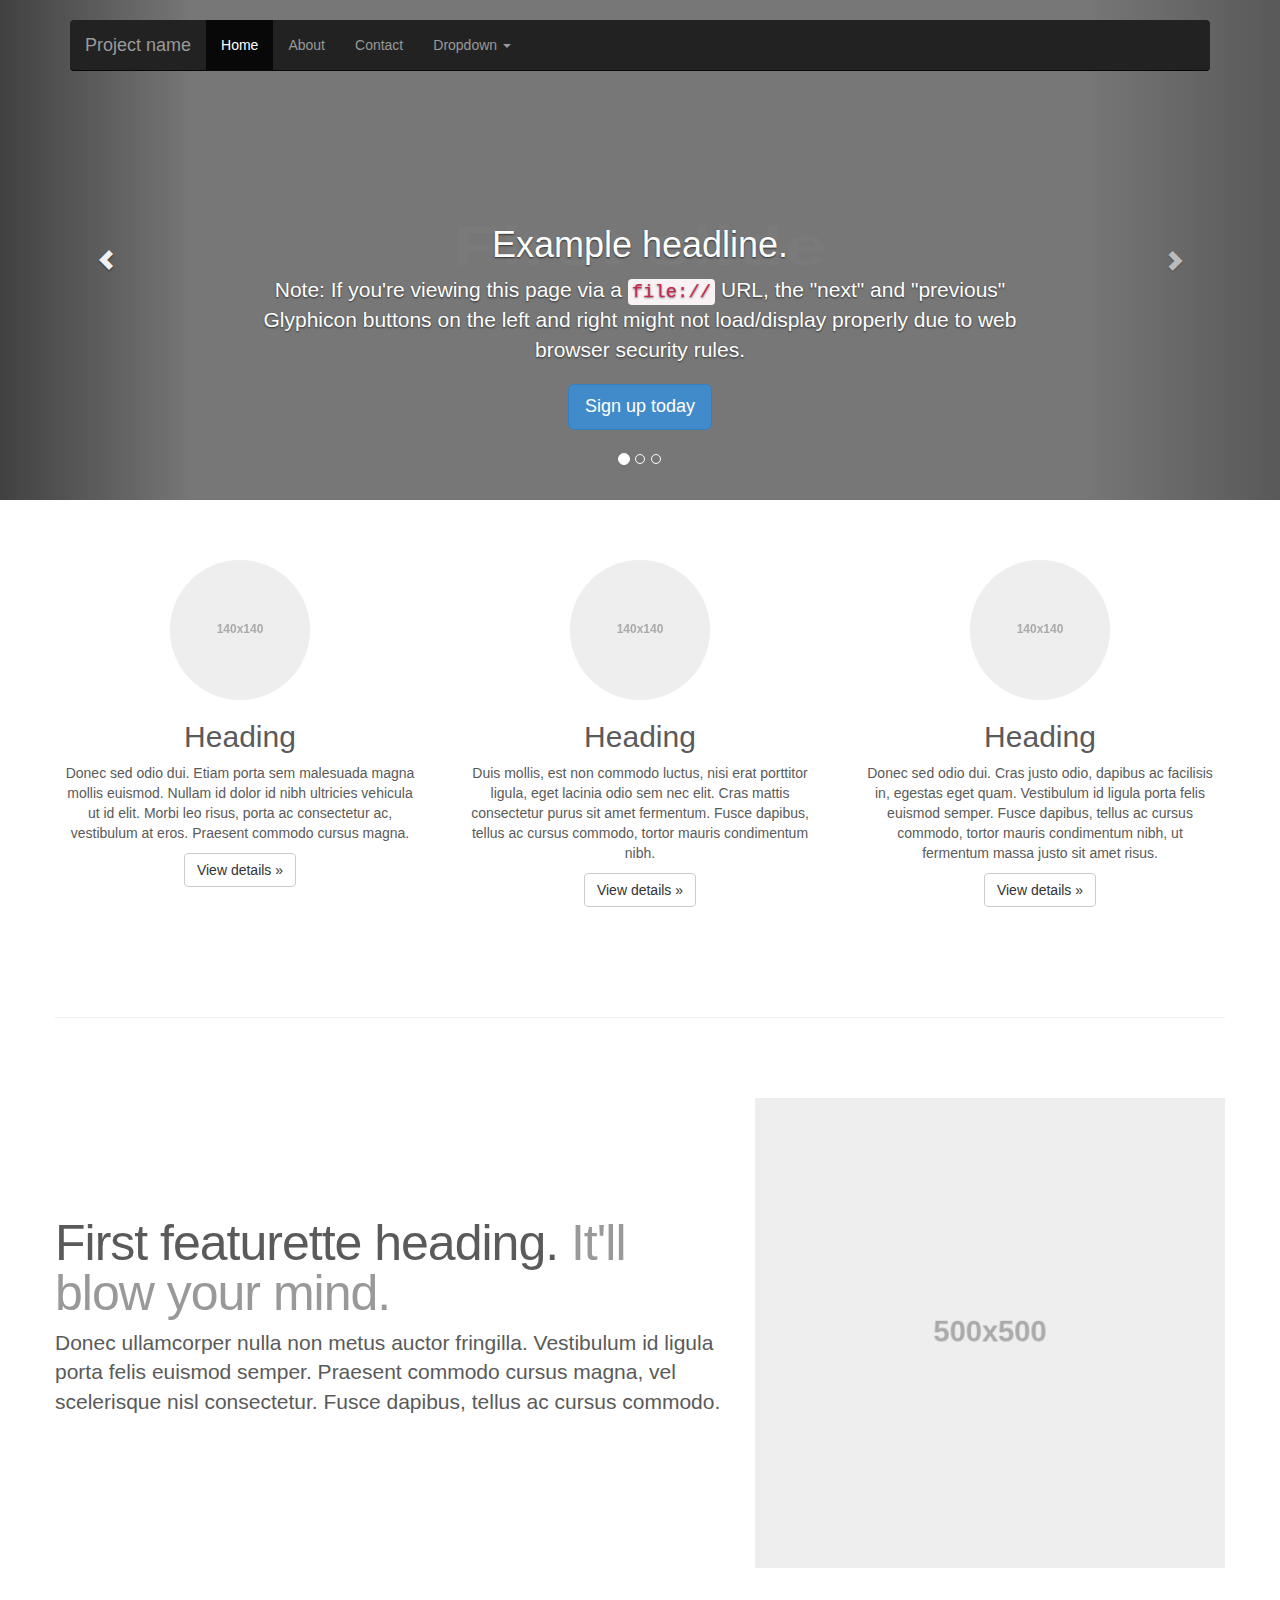
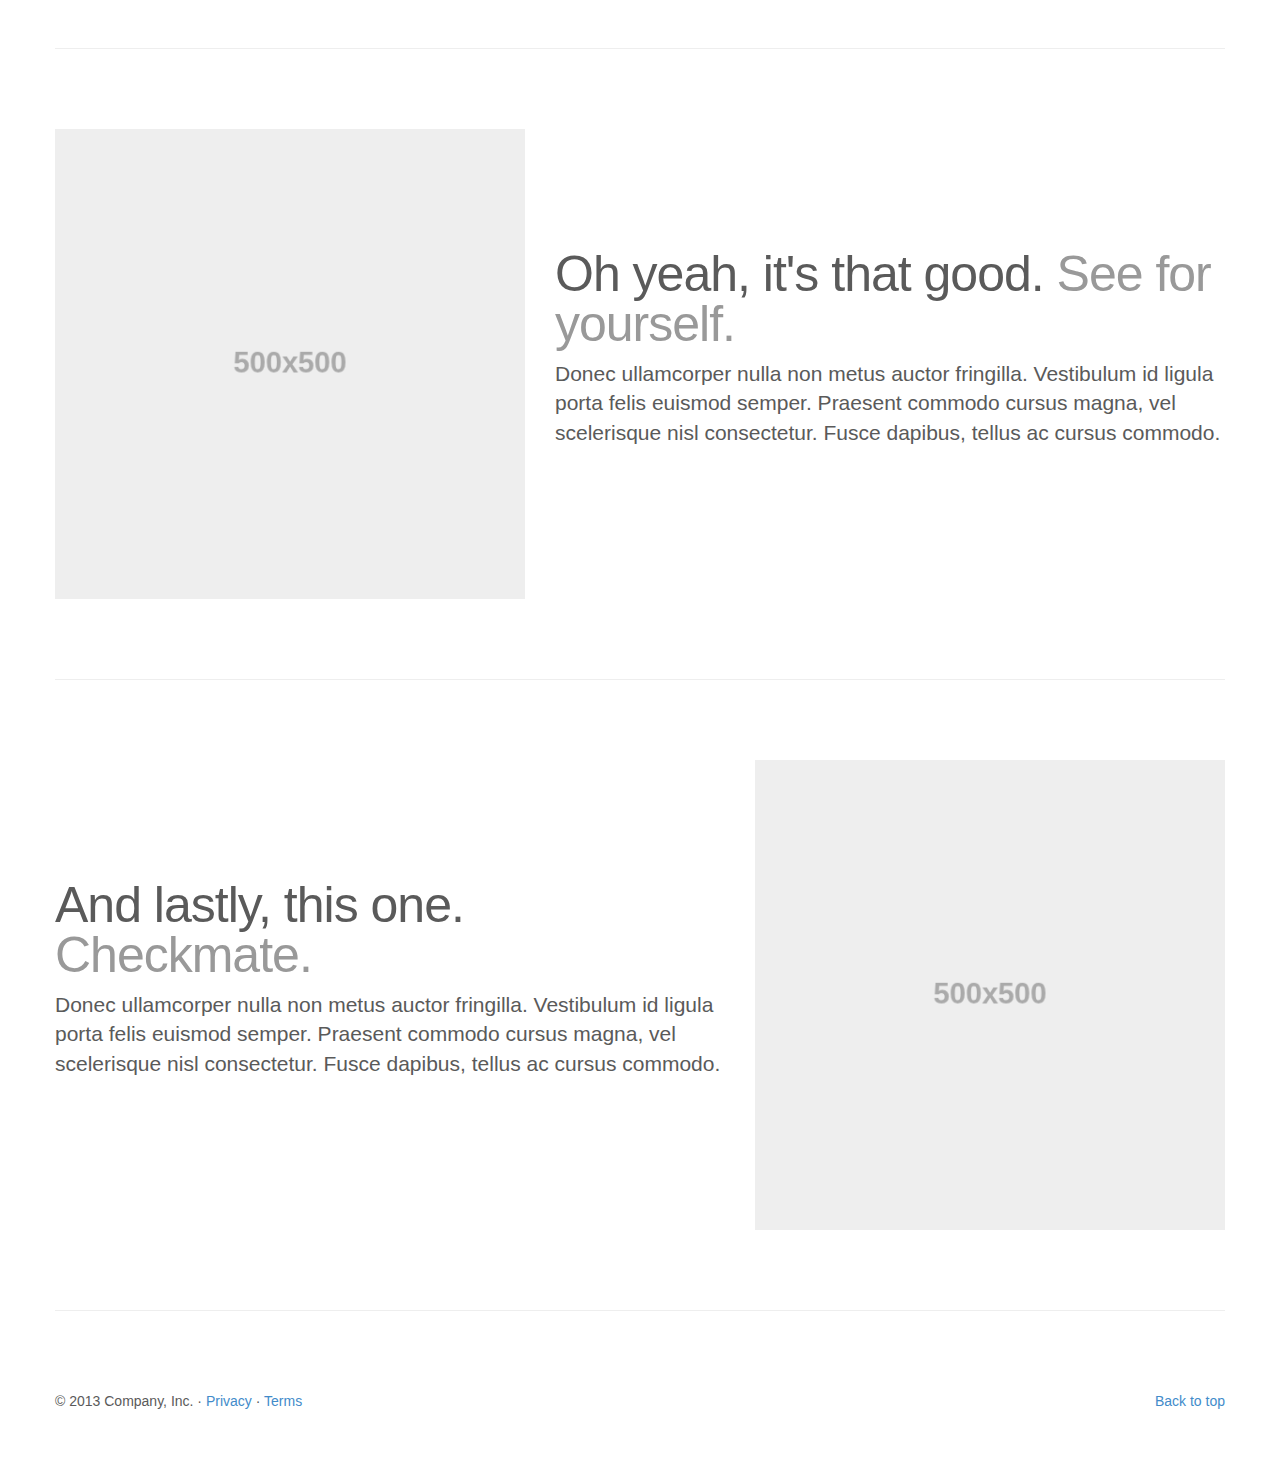
<file: font-awesome-animation/vendor/bootstrap/examples/carousel/index.html>
<!DOCTYPE html>
<html lang="en">
  <head>
    <meta charset="utf-8">
    <meta http-equiv="X-UA-Compatible" content="IE=edge">
    <meta name="viewport" content="width=device-width, initial-scale=1.0">
    <meta name="description" content="">
    <meta name="author" content="">
    <link rel="shortcut icon" href="../../docs-assets/ico/favicon.png">

    <title>Carousel Template for Bootstrap</title>

    <!-- Bootstrap core CSS -->
    <link href="../../dist/css/bootstrap.css" rel="stylesheet">

    <!-- Just for debugging purposes. Don't actually copy this line! -->
    <!--[if lt IE 9]><script src="../../docs-assets/js/ie8-responsive-file-warning.js"></script><![endif]-->

    <!-- HTML5 shim and Respond.js IE8 support of HTML5 elements and media queries -->
    <!--[if lt IE 9]>
      <script src="https://oss.maxcdn.com/libs/html5shiv/3.7.0/html5shiv.js"></script>
      <script src="https://oss.maxcdn.com/libs/respond.js/1.3.0/respond.min.js"></script>
    <![endif]-->

    <!-- Custom styles for this template -->
    <link href="carousel.css" rel="stylesheet">
  </head>
<!-- NAVBAR
================================================== -->
  <body>
    <div class="navbar-wrapper">
      <div class="container">

        <div class="navbar navbar-inverse navbar-static-top">
          <div class="container">
            <div class="navbar-header">
              <button type="button" class="navbar-toggle" data-toggle="collapse" data-target=".navbar-collapse">
                <span class="icon-bar"></span>
                <span class="icon-bar"></span>
                <span class="icon-bar"></span>
              </button>
              <a class="navbar-brand" href="#">Project name</a>
            </div>
            <div class="navbar-collapse collapse">
              <ul class="nav navbar-nav">
                <li class="active"><a href="#">Home</a></li>
                <li><a href="#about">About</a></li>
                <li><a href="#contact">Contact</a></li>
                <li class="dropdown">
                  <a href="#" class="dropdown-toggle" data-toggle="dropdown">Dropdown <b class="caret"></b></a>
                  <ul class="dropdown-menu">
                    <li><a href="#">Action</a></li>
                    <li><a href="#">Another action</a></li>
                    <li><a href="#">Something else here</a></li>
                    <li class="divider"></li>
                    <li class="dropdown-header">Nav header</li>
                    <li><a href="#">Separated link</a></li>
                    <li><a href="#">One more separated link</a></li>
                  </ul>
                </li>
              </ul>
            </div>
          </div>
        </div>

      </div>
    </div>


    <!-- Carousel
    ================================================== -->
    <div id="myCarousel" class="carousel slide" data-ride="carousel">
      <!-- Indicators -->
      <ol class="carousel-indicators">
        <li data-target="#myCarousel" data-slide-to="0" class="active"></li>
        <li data-target="#myCarousel" data-slide-to="1"></li>
        <li data-target="#myCarousel" data-slide-to="2"></li>
      </ol>
      <div class="carousel-inner">
        <div class="item active">
          <img data-src="holder.js/900x500/auto/#777:#7a7a7a/text:First slide" alt="First slide">
          <div class="container">
            <div class="carousel-caption">
              <h1>Example headline.</h1>
              <p>Note: If you're viewing this page via a <code>file://</code> URL, the "next" and "previous" Glyphicon buttons on the left and right might not load/display properly due to web browser security rules.</p>
              <p><a class="btn btn-lg btn-primary" href="#" role="button">Sign up today</a></p>
            </div>
          </div>
        </div>
        <div class="item">
          <img data-src="holder.js/900x500/auto/#666:#6a6a6a/text:Second slide" alt="Second slide">
          <div class="container">
            <div class="carousel-caption">
              <h1>Another example headline.</h1>
              <p>Cras justo odio, dapibus ac facilisis in, egestas eget quam. Donec id elit non mi porta gravida at eget metus. Nullam id dolor id nibh ultricies vehicula ut id elit.</p>
              <p><a class="btn btn-lg btn-primary" href="#" role="button">Learn more</a></p>
            </div>
          </div>
        </div>
        <div class="item">
          <img data-src="holder.js/900x500/auto/#555:#5a5a5a/text:Third slide" alt="Third slide">
          <div class="container">
            <div class="carousel-caption">
              <h1>One more for good measure.</h1>
              <p>Cras justo odio, dapibus ac facilisis in, egestas eget quam. Donec id elit non mi porta gravida at eget metus. Nullam id dolor id nibh ultricies vehicula ut id elit.</p>
              <p><a class="btn btn-lg btn-primary" href="#" role="button">Browse gallery</a></p>
            </div>
          </div>
        </div>
      </div>
      <a class="left carousel-control" href="#myCarousel" data-slide="prev"><span class="glyphicon glyphicon-chevron-left"></span></a>
      <a class="right carousel-control" href="#myCarousel" data-slide="next"><span class="glyphicon glyphicon-chevron-right"></span></a>
    </div><!-- /.carousel -->



    <!-- Marketing messaging and featurettes
    ================================================== -->
    <!-- Wrap the rest of the page in another container to center all the content. -->

    <div class="container marketing">

      <!-- Three columns of text below the carousel -->
      <div class="row">
        <div class="col-lg-4">
          <img class="img-circle" data-src="holder.js/140x140" alt="Generic placeholder image">
          <h2>Heading</h2>
          <p>Donec sed odio dui. Etiam porta sem malesuada magna mollis euismod. Nullam id dolor id nibh ultricies vehicula ut id elit. Morbi leo risus, porta ac consectetur ac, vestibulum at eros. Praesent commodo cursus magna.</p>
          <p><a class="btn btn-default" href="#" role="button">View details &raquo;</a></p>
        </div><!-- /.col-lg-4 -->
        <div class="col-lg-4">
          <img class="img-circle" data-src="holder.js/140x140" alt="Generic placeholder image">
          <h2>Heading</h2>
          <p>Duis mollis, est non commodo luctus, nisi erat porttitor ligula, eget lacinia odio sem nec elit. Cras mattis consectetur purus sit amet fermentum. Fusce dapibus, tellus ac cursus commodo, tortor mauris condimentum nibh.</p>
          <p><a class="btn btn-default" href="#" role="button">View details &raquo;</a></p>
        </div><!-- /.col-lg-4 -->
        <div class="col-lg-4">
          <img class="img-circle" data-src="holder.js/140x140" alt="Generic placeholder image">
          <h2>Heading</h2>
          <p>Donec sed odio dui. Cras justo odio, dapibus ac facilisis in, egestas eget quam. Vestibulum id ligula porta felis euismod semper. Fusce dapibus, tellus ac cursus commodo, tortor mauris condimentum nibh, ut fermentum massa justo sit amet risus.</p>
          <p><a class="btn btn-default" href="#" role="button">View details &raquo;</a></p>
        </div><!-- /.col-lg-4 -->
      </div><!-- /.row -->


      <!-- START THE FEATURETTES -->

      <hr class="featurette-divider">

      <div class="row featurette">
        <div class="col-md-7">
          <h2 class="featurette-heading">First featurette heading. <span class="text-muted">It'll blow your mind.</span></h2>
          <p class="lead">Donec ullamcorper nulla non metus auctor fringilla. Vestibulum id ligula porta felis euismod semper. Praesent commodo cursus magna, vel scelerisque nisl consectetur. Fusce dapibus, tellus ac cursus commodo.</p>
        </div>
        <div class="col-md-5">
          <img class="featurette-image img-responsive" data-src="holder.js/500x500/auto" alt="Generic placeholder image">
        </div>
      </div>

      <hr class="featurette-divider">

      <div class="row featurette">
        <div class="col-md-5">
          <img class="featurette-image img-responsive" data-src="holder.js/500x500/auto" alt="Generic placeholder image">
        </div>
        <div class="col-md-7">
          <h2 class="featurette-heading">Oh yeah, it's that good. <span class="text-muted">See for yourself.</span></h2>
          <p class="lead">Donec ullamcorper nulla non metus auctor fringilla. Vestibulum id ligula porta felis euismod semper. Praesent commodo cursus magna, vel scelerisque nisl consectetur. Fusce dapibus, tellus ac cursus commodo.</p>
        </div>
      </div>

      <hr class="featurette-divider">

      <div class="row featurette">
        <div class="col-md-7">
          <h2 class="featurette-heading">And lastly, this one. <span class="text-muted">Checkmate.</span></h2>
          <p class="lead">Donec ullamcorper nulla non metus auctor fringilla. Vestibulum id ligula porta felis euismod semper. Praesent commodo cursus magna, vel scelerisque nisl consectetur. Fusce dapibus, tellus ac cursus commodo.</p>
        </div>
        <div class="col-md-5">
          <img class="featurette-image img-responsive" data-src="holder.js/500x500/auto" alt="Generic placeholder image">
        </div>
      </div>

      <hr class="featurette-divider">

      <!-- /END THE FEATURETTES -->


      <!-- FOOTER -->
      <footer>
        <p class="pull-right"><a href="#">Back to top</a></p>
        <p>&copy; 2013 Company, Inc. &middot; <a href="#">Privacy</a> &middot; <a href="#">Terms</a></p>
      </footer>

    </div><!-- /.container -->


    <!-- Bootstrap core JavaScript
    ================================================== -->
    <!-- Placed at the end of the document so the pages load faster -->
    <script src="https://code.jquery.com/jquery-1.10.2.min.js"></script>
    <script src="../../dist/js/bootstrap.min.js"></script>
    <script src="../../docs-assets/js/holder.js"></script>
  </body>
</html>
</file>
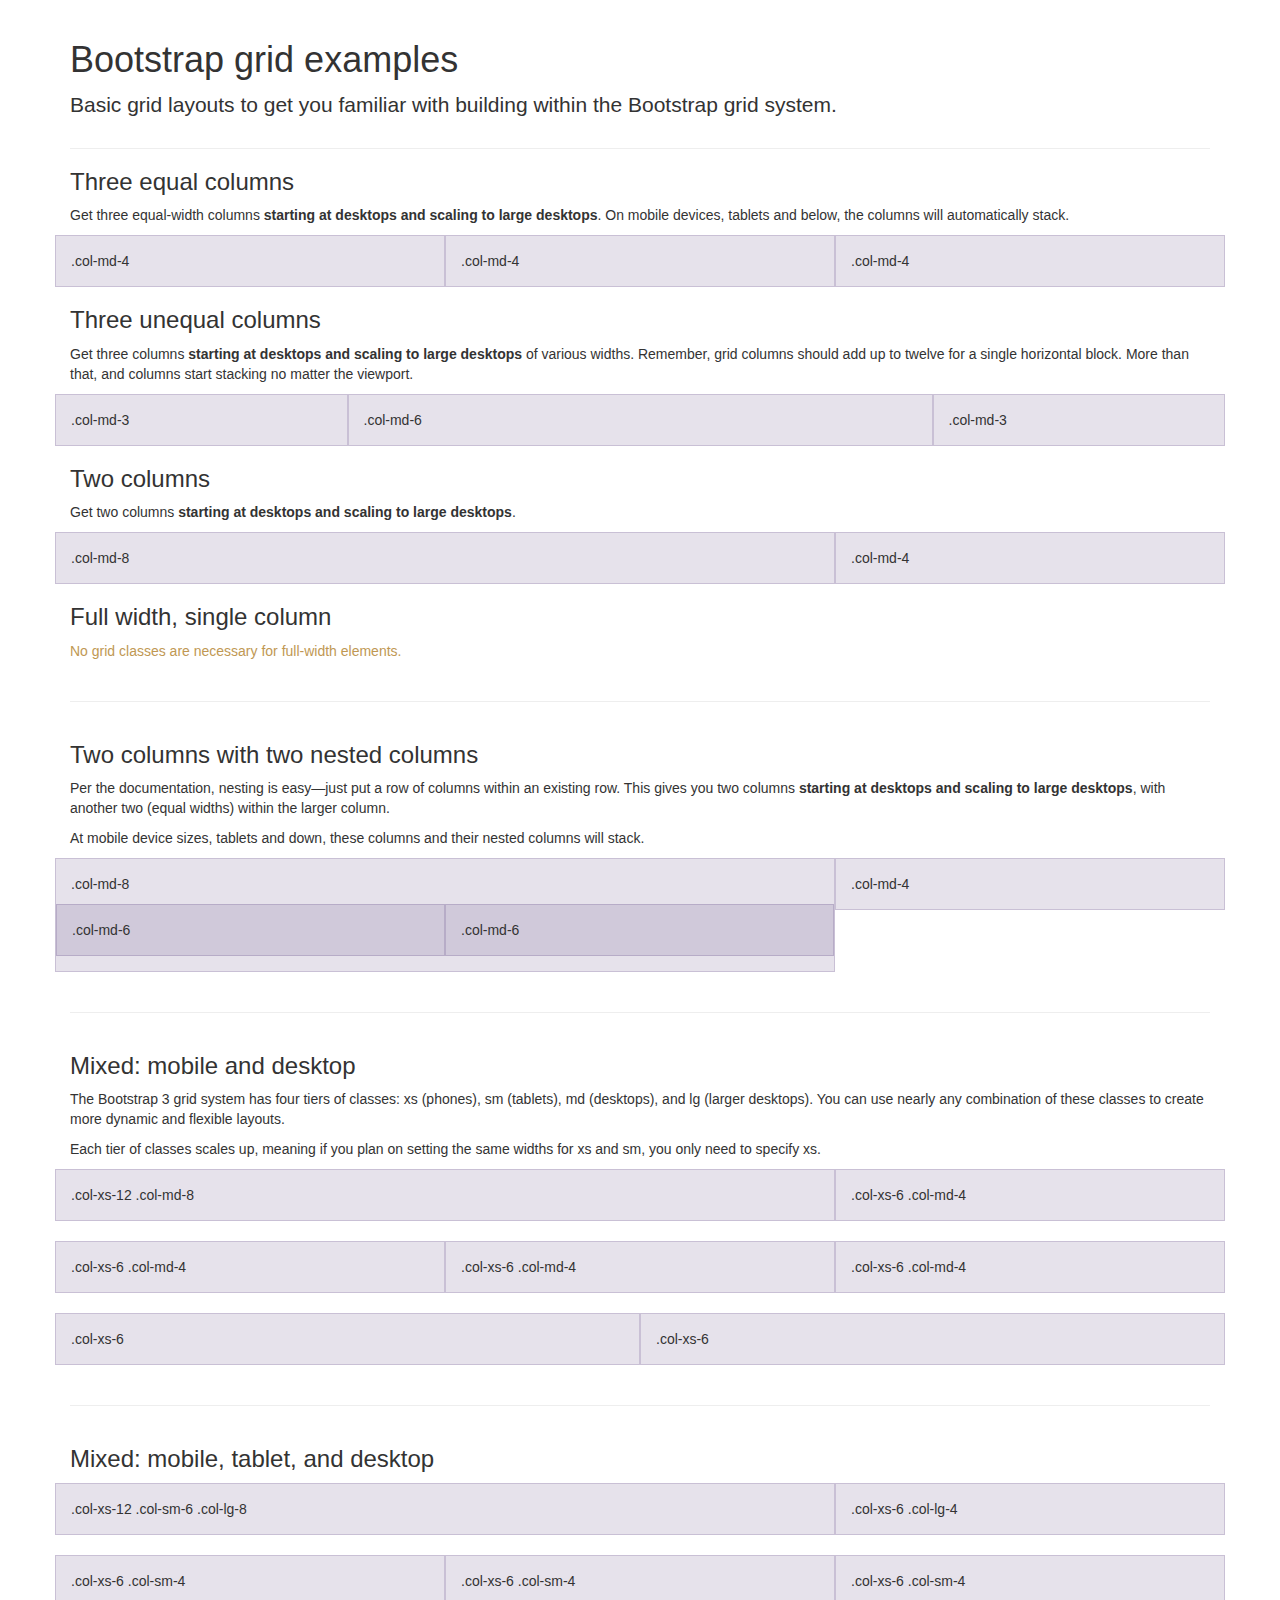
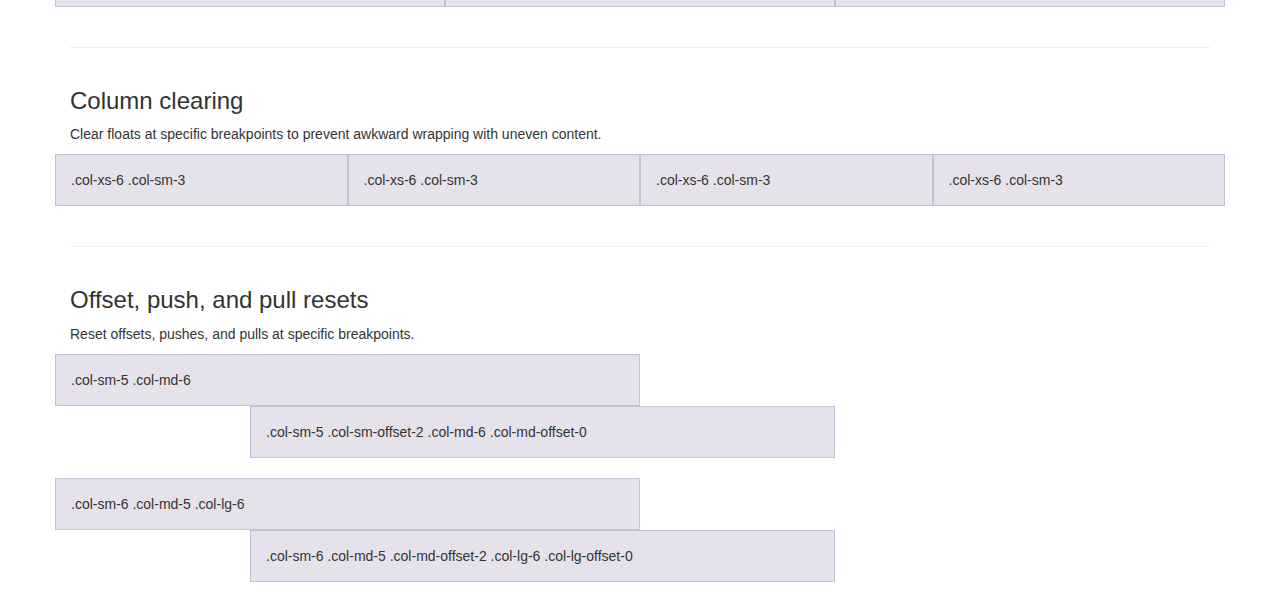
<file: font-awesome-animation/vendor/bootstrap/examples/grid/index.html>
<!DOCTYPE html>
<html lang="en">
  <head>
    <meta charset="utf-8">
    <meta http-equiv="X-UA-Compatible" content="IE=edge">
    <meta name="viewport" content="width=device-width, initial-scale=1.0">
    <meta name="description" content="">
    <meta name="author" content="">
    <link rel="shortcut icon" href="../../docs-assets/ico/favicon.png">

    <title>Grid Template for Bootstrap</title>

    <!-- Bootstrap core CSS -->
    <link href="../../dist/css/bootstrap.css" rel="stylesheet">

    <!-- Custom styles for this template -->
    <link href="grid.css" rel="stylesheet">

    <!-- Just for debugging purposes. Don't actually copy this line! -->
    <!--[if lt IE 9]><script src="../../docs-assets/js/ie8-responsive-file-warning.js"></script><![endif]-->

    <!-- HTML5 shim and Respond.js IE8 support of HTML5 elements and media queries -->
    <!--[if lt IE 9]>
      <script src="https://oss.maxcdn.com/libs/html5shiv/3.7.0/html5shiv.js"></script>
      <script src="https://oss.maxcdn.com/libs/respond.js/1.3.0/respond.min.js"></script>
    <![endif]-->
  </head>

  <body>
    <div class="container">

      <div class="page-header">
        <h1>Bootstrap grid examples</h1>
        <p class="lead">Basic grid layouts to get you familiar with building within the Bootstrap grid system.</p>
      </div>

      <h3>Three equal columns</h3>
      <p>Get three equal-width columns <strong>starting at desktops and scaling to large desktops</strong>. On mobile devices, tablets and below, the columns will automatically stack.</p>
      <div class="row">
        <div class="col-md-4">.col-md-4</div>
        <div class="col-md-4">.col-md-4</div>
        <div class="col-md-4">.col-md-4</div>
      </div>

      <h3>Three unequal columns</h3>
      <p>Get three columns <strong>starting at desktops and scaling to large desktops</strong> of various widths. Remember, grid columns should add up to twelve for a single horizontal block. More than that, and columns start stacking no matter the viewport.</p>
      <div class="row">
        <div class="col-md-3">.col-md-3</div>
        <div class="col-md-6">.col-md-6</div>
        <div class="col-md-3">.col-md-3</div>
      </div>

      <h3>Two columns</h3>
      <p>Get two columns <strong>starting at desktops and scaling to large desktops</strong>.</p>
      <div class="row">
        <div class="col-md-8">.col-md-8</div>
        <div class="col-md-4">.col-md-4</div>
      </div>

      <h3>Full width, single column</h3>
      <p class="text-warning">No grid classes are necessary for full-width elements.</p>

      <hr>

      <h3>Two columns with two nested columns</h3>
      <p>Per the documentation, nesting is easy—just put a row of columns within an existing row. This gives you two columns <strong>starting at desktops and scaling to large desktops</strong>, with another two (equal widths) within the larger column.</p>
      <p>At mobile device sizes, tablets and down, these columns and their nested columns will stack.</p>
      <div class="row">
        <div class="col-md-8">
          .col-md-8
          <div class="row">
            <div class="col-md-6">.col-md-6</div>
            <div class="col-md-6">.col-md-6</div>
          </div>
        </div>
        <div class="col-md-4">.col-md-4</div>
      </div>

      <hr>

      <h3>Mixed: mobile and desktop</h3>
      <p>The Bootstrap 3 grid system has four tiers of classes: xs (phones), sm (tablets), md (desktops), and lg (larger desktops). You can use nearly any combination of these classes to create more dynamic and flexible layouts.</p>
      <p>Each tier of classes scales up, meaning if you plan on setting the same widths for xs and sm, you only need to specify xs.</p>
      <div class="row">
        <div class="col-xs-12 col-md-8">.col-xs-12 .col-md-8</div>
        <div class="col-xs-6 col-md-4">.col-xs-6 .col-md-4</div>
      </div>
      <div class="row">
        <div class="col-xs-6 col-md-4">.col-xs-6 .col-md-4</div>
        <div class="col-xs-6 col-md-4">.col-xs-6 .col-md-4</div>
        <div class="col-xs-6 col-md-4">.col-xs-6 .col-md-4</div>
      </div>
      <div class="row">
        <div class="col-xs-6">.col-xs-6</div>
        <div class="col-xs-6">.col-xs-6</div>
      </div>

      <hr>

      <h3>Mixed: mobile, tablet, and desktop</h3>
      <p></p>
      <div class="row">
        <div class="col-xs-12 col-sm-6 col-lg-8">.col-xs-12 .col-sm-6 .col-lg-8</div>
        <div class="col-xs-6 col-lg-4">.col-xs-6 .col-lg-4</div>
      </div>
      <div class="row">
        <div class="col-xs-6 col-sm-4">.col-xs-6 .col-sm-4</div>
        <div class="col-xs-6 col-sm-4">.col-xs-6 .col-sm-4</div>
        <div class="col-xs-6 col-sm-4">.col-xs-6 .col-sm-4</div>
      </div>

      <hr>

      <h3>Column clearing</h3>
      <p>Clear floats at specific breakpoints to prevent awkward wrapping with uneven content.</p>
      <div class="row">
        <div class="col-xs-6 col-sm-3">.col-xs-6 .col-sm-3</div>
        <div class="col-xs-6 col-sm-3">.col-xs-6 .col-sm-3</div>

        <!-- Add the extra clearfix for only the required viewport -->
        <div class="clearfix visible-xs"></div>

        <div class="col-xs-6 col-sm-3">.col-xs-6 .col-sm-3</div>
        <div class="col-xs-6 col-sm-3">.col-xs-6 .col-sm-3</div>
      </div>

      <hr>

      <h3>Offset, push, and pull resets</h3>
      <p>Reset offsets, pushes, and pulls at specific breakpoints.</p>
      <div class="row">
        <div class="col-sm-5 col-md-6">.col-sm-5 .col-md-6</div>
        <div class="col-sm-5 col-sm-offset-2 col-md-6 col-md-offset-0">.col-sm-5 .col-sm-offset-2 .col-md-6 .col-md-offset-0</div>
      </div>
      <div class="row">
        <div class="col-sm-6 col-md-5 col-lg-6">.col-sm-6 .col-md-5 .col-lg-6</div>
        <div class="col-sm-6 col-md-5 col-md-offset-2 col-lg-6 col-lg-offset-0">.col-sm-6 .col-md-5 .col-md-offset-2 .col-lg-6 .col-lg-offset-0</div>
      </div>


    </div> <!-- /container -->


    <!-- Bootstrap core JavaScript
    ================================================== -->
    <!-- Placed at the end of the document so the pages load faster -->
  </body>
</html>
</file>
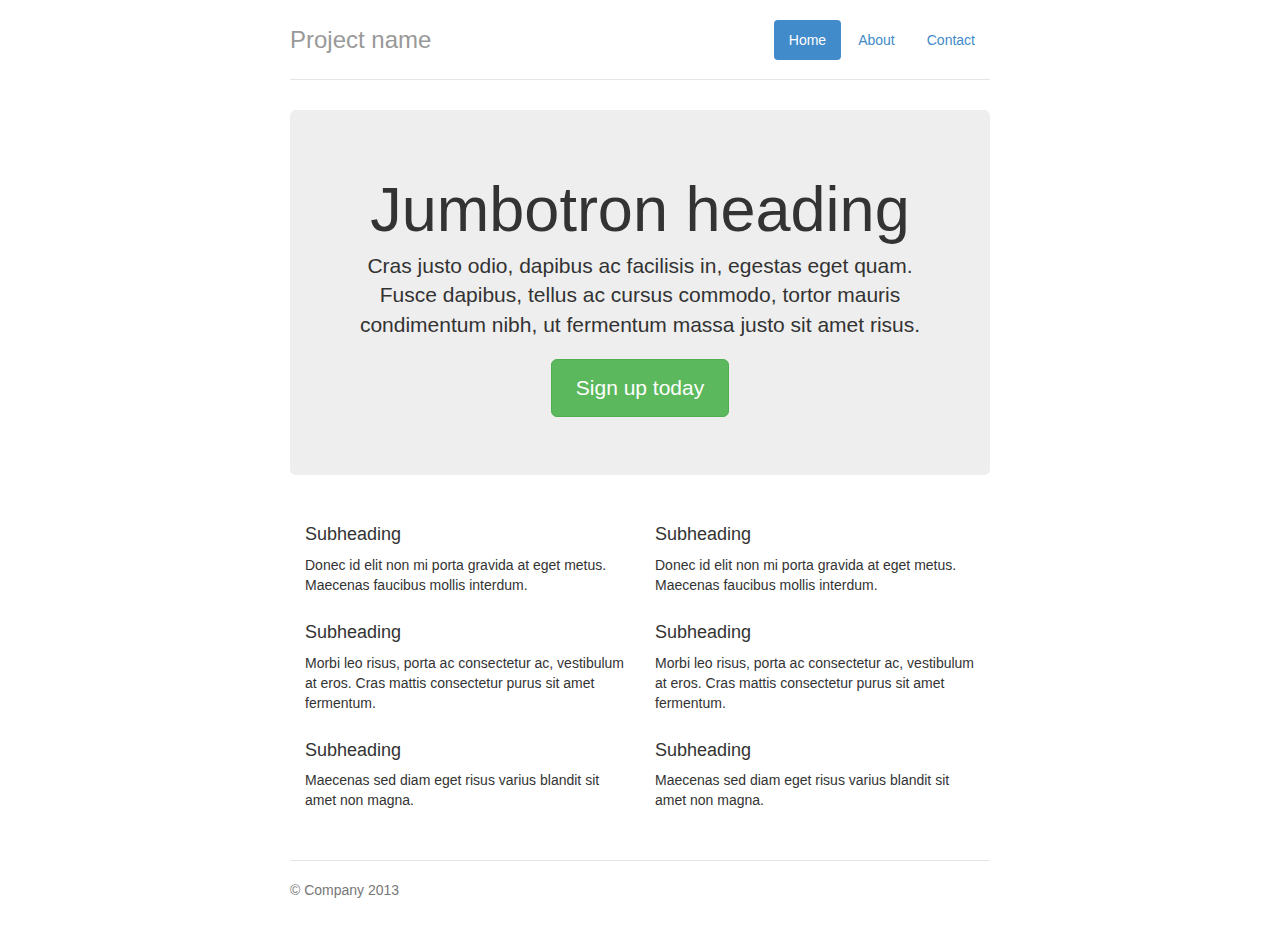
<file: font-awesome-animation/vendor/bootstrap/examples/jumbotron-narrow/index.html>
<!DOCTYPE html>
<html lang="en">
  <head>
    <meta charset="utf-8">
    <meta http-equiv="X-UA-Compatible" content="IE=edge">
    <meta name="viewport" content="width=device-width, initial-scale=1.0">
    <meta name="description" content="">
    <meta name="author" content="">
    <link rel="shortcut icon" href="../../docs-assets/ico/favicon.png">

    <title>Narrow Jumbotron Template for Bootstrap</title>

    <!-- Bootstrap core CSS -->
    <link href="../../dist/css/bootstrap.css" rel="stylesheet">

    <!-- Custom styles for this template -->
    <link href="jumbotron-narrow.css" rel="stylesheet">

    <!-- Just for debugging purposes. Don't actually copy this line! -->
    <!--[if lt IE 9]><script src="../../docs-assets/js/ie8-responsive-file-warning.js"></script><![endif]-->

    <!-- HTML5 shim and Respond.js IE8 support of HTML5 elements and media queries -->
    <!--[if lt IE 9]>
      <script src="https://oss.maxcdn.com/libs/html5shiv/3.7.0/html5shiv.js"></script>
      <script src="https://oss.maxcdn.com/libs/respond.js/1.3.0/respond.min.js"></script>
    <![endif]-->
  </head>

  <body>

    <div class="container">
      <div class="header">
        <ul class="nav nav-pills pull-right">
          <li class="active"><a href="#">Home</a></li>
          <li><a href="#">About</a></li>
          <li><a href="#">Contact</a></li>
        </ul>
        <h3 class="text-muted">Project name</h3>
      </div>

      <div class="jumbotron">
        <h1>Jumbotron heading</h1>
        <p class="lead">Cras justo odio, dapibus ac facilisis in, egestas eget quam. Fusce dapibus, tellus ac cursus commodo, tortor mauris condimentum nibh, ut fermentum massa justo sit amet risus.</p>
        <p><a class="btn btn-lg btn-success" href="#" role="button">Sign up today</a></p>
      </div>

      <div class="row marketing">
        <div class="col-lg-6">
          <h4>Subheading</h4>
          <p>Donec id elit non mi porta gravida at eget metus. Maecenas faucibus mollis interdum.</p>

          <h4>Subheading</h4>
          <p>Morbi leo risus, porta ac consectetur ac, vestibulum at eros. Cras mattis consectetur purus sit amet fermentum.</p>

          <h4>Subheading</h4>
          <p>Maecenas sed diam eget risus varius blandit sit amet non magna.</p>
        </div>

        <div class="col-lg-6">
          <h4>Subheading</h4>
          <p>Donec id elit non mi porta gravida at eget metus. Maecenas faucibus mollis interdum.</p>

          <h4>Subheading</h4>
          <p>Morbi leo risus, porta ac consectetur ac, vestibulum at eros. Cras mattis consectetur purus sit amet fermentum.</p>

          <h4>Subheading</h4>
          <p>Maecenas sed diam eget risus varius blandit sit amet non magna.</p>
        </div>
      </div>

      <div class="footer">
        <p>&copy; Company 2013</p>
      </div>

    </div> <!-- /container -->


    <!-- Bootstrap core JavaScript
    ================================================== -->
    <!-- Placed at the end of the document so the pages load faster -->
  </body>
</html>
</file>
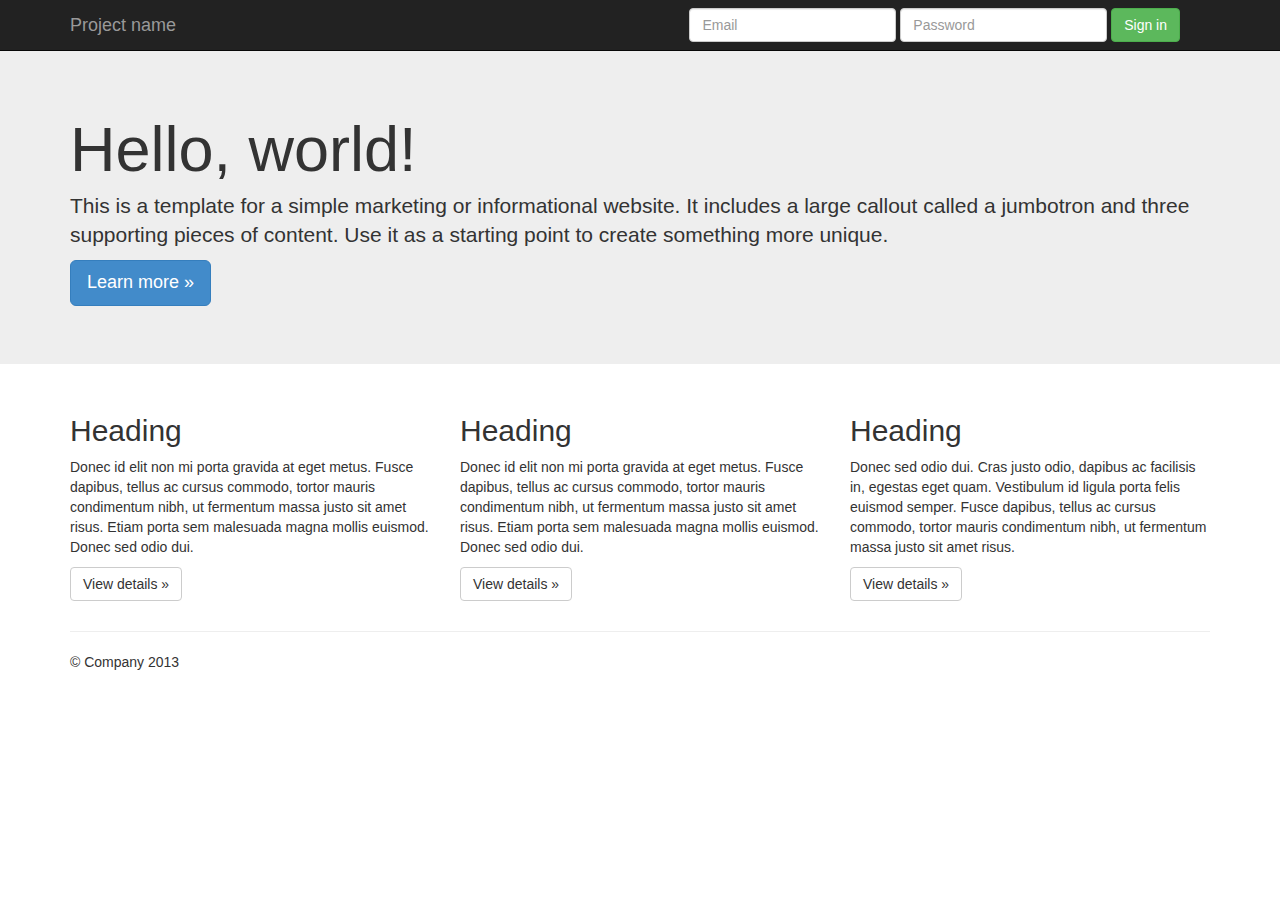
<file: font-awesome-animation/vendor/bootstrap/examples/jumbotron/index.html>
<!DOCTYPE html>
<html lang="en">
  <head>
    <meta charset="utf-8">
    <meta http-equiv="X-UA-Compatible" content="IE=edge">
    <meta name="viewport" content="width=device-width, initial-scale=1.0">
    <meta name="description" content="">
    <meta name="author" content="">
    <link rel="shortcut icon" href="../../docs-assets/ico/favicon.png">

    <title>Jumbotron Template for Bootstrap</title>

    <!-- Bootstrap core CSS -->
    <link href="../../dist/css/bootstrap.css" rel="stylesheet">

    <!-- Custom styles for this template -->
    <link href="jumbotron.css" rel="stylesheet">

    <!-- Just for debugging purposes. Don't actually copy this line! -->
    <!--[if lt IE 9]><script src="../../docs-assets/js/ie8-responsive-file-warning.js"></script><![endif]-->

    <!-- HTML5 shim and Respond.js IE8 support of HTML5 elements and media queries -->
    <!--[if lt IE 9]>
      <script src="https://oss.maxcdn.com/libs/html5shiv/3.7.0/html5shiv.js"></script>
      <script src="https://oss.maxcdn.com/libs/respond.js/1.3.0/respond.min.js"></script>
    <![endif]-->
  </head>

  <body>

    <div class="navbar navbar-inverse navbar-fixed-top">
      <div class="container">
        <div class="navbar-header">
          <button type="button" class="navbar-toggle" data-toggle="collapse" data-target=".navbar-collapse">
            <span class="icon-bar"></span>
            <span class="icon-bar"></span>
            <span class="icon-bar"></span>
          </button>
          <a class="navbar-brand" href="#">Project name</a>
        </div>
        <div class="navbar-collapse collapse">
          <form class="navbar-form navbar-right">
            <div class="form-group">
              <input type="text" placeholder="Email" class="form-control">
            </div>
            <div class="form-group">
              <input type="password" placeholder="Password" class="form-control">
            </div>
            <button type="submit" class="btn btn-success">Sign in</button>
          </form>
        </div><!--/.navbar-collapse -->
      </div>
    </div>

    <!-- Main jumbotron for a primary marketing message or call to action -->
    <div class="jumbotron">
      <div class="container">
        <h1>Hello, world!</h1>
        <p>This is a template for a simple marketing or informational website. It includes a large callout called a jumbotron and three supporting pieces of content. Use it as a starting point to create something more unique.</p>
        <p><a class="btn btn-primary btn-lg" role="button">Learn more &raquo;</a></p>
      </div>
    </div>

    <div class="container">
      <!-- Example row of columns -->
      <div class="row">
        <div class="col-md-4">
          <h2>Heading</h2>
          <p>Donec id elit non mi porta gravida at eget metus. Fusce dapibus, tellus ac cursus commodo, tortor mauris condimentum nibh, ut fermentum massa justo sit amet risus. Etiam porta sem malesuada magna mollis euismod. Donec sed odio dui. </p>
          <p><a class="btn btn-default" href="#" role="button">View details &raquo;</a></p>
        </div>
        <div class="col-md-4">
          <h2>Heading</h2>
          <p>Donec id elit non mi porta gravida at eget metus. Fusce dapibus, tellus ac cursus commodo, tortor mauris condimentum nibh, ut fermentum massa justo sit amet risus. Etiam porta sem malesuada magna mollis euismod. Donec sed odio dui. </p>
          <p><a class="btn btn-default" href="#" role="button">View details &raquo;</a></p>
       </div>
        <div class="col-md-4">
          <h2>Heading</h2>
          <p>Donec sed odio dui. Cras justo odio, dapibus ac facilisis in, egestas eget quam. Vestibulum id ligula porta felis euismod semper. Fusce dapibus, tellus ac cursus commodo, tortor mauris condimentum nibh, ut fermentum massa justo sit amet risus.</p>
          <p><a class="btn btn-default" href="#" role="button">View details &raquo;</a></p>
        </div>
      </div>

      <hr>

      <footer>
        <p>&copy; Company 2013</p>
      </footer>
    </div> <!-- /container -->


    <!-- Bootstrap core JavaScript
    ================================================== -->
    <!-- Placed at the end of the document so the pages load faster -->
    <script src="https://code.jquery.com/jquery-1.10.2.min.js"></script>
    <script src="../../dist/js/bootstrap.min.js"></script>
  </body>
</html>
</file>
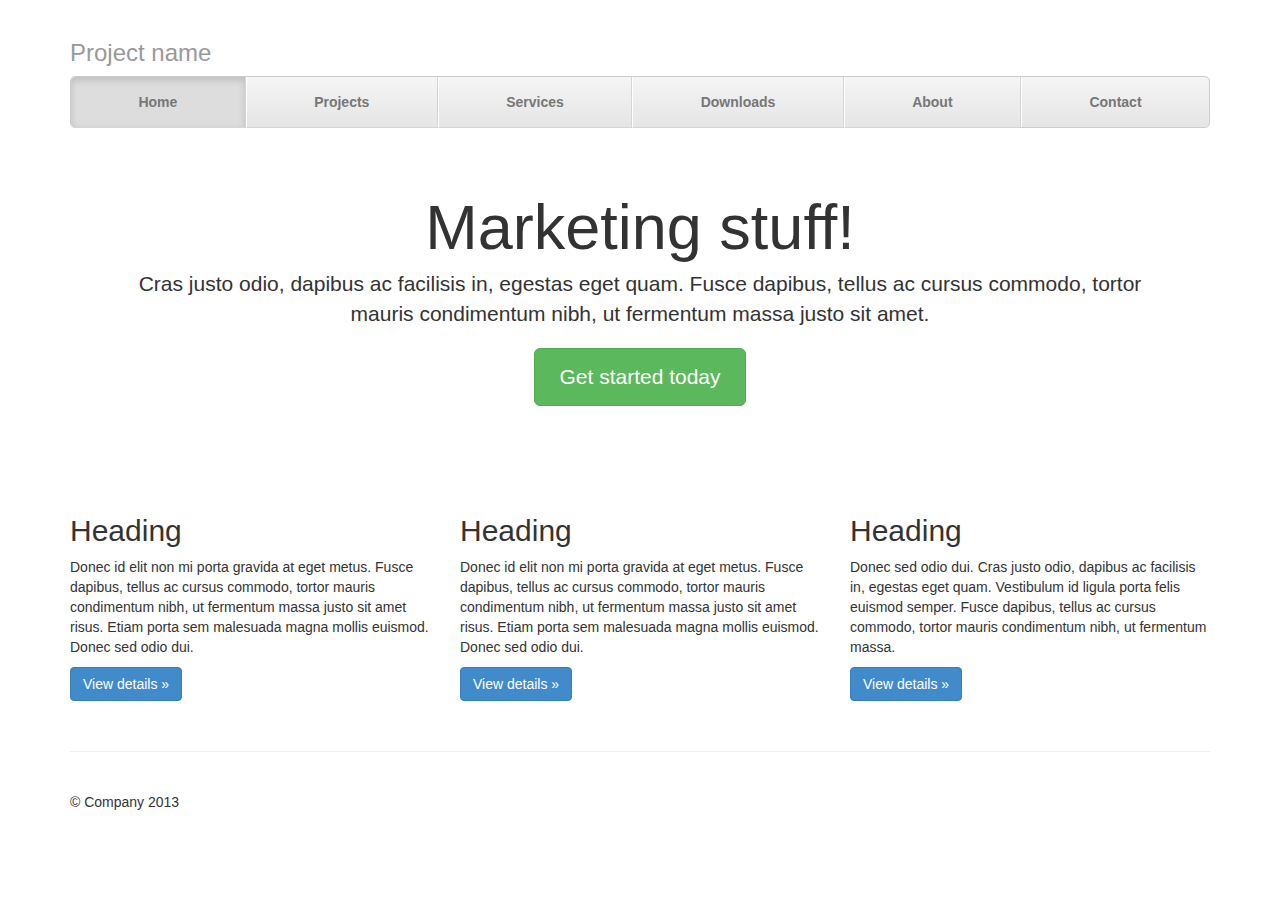
<file: font-awesome-animation/vendor/bootstrap/examples/justified-nav/index.html>
<!DOCTYPE html>
<html lang="en">
  <head>
    <meta charset="utf-8">
    <meta http-equiv="X-UA-Compatible" content="IE=edge">
    <meta name="viewport" content="width=device-width, initial-scale=1.0">
    <meta name="description" content="">
    <meta name="author" content="">
    <link rel="shortcut icon" href="../../docs-assets/ico/favicon.png">

    <title>Justified Nav Template for Bootstrap</title>

    <!-- Bootstrap core CSS -->
    <link href="../../dist/css/bootstrap.css" rel="stylesheet">

    <!-- Custom styles for this template -->
    <link href="justified-nav.css" rel="stylesheet">

    <!-- Just for debugging purposes. Don't actually copy this line! -->
    <!--[if lt IE 9]><script src="../../docs-assets/js/ie8-responsive-file-warning.js"></script><![endif]-->

    <!-- HTML5 shim and Respond.js IE8 support of HTML5 elements and media queries -->
    <!--[if lt IE 9]>
      <script src="https://oss.maxcdn.com/libs/html5shiv/3.7.0/html5shiv.js"></script>
      <script src="https://oss.maxcdn.com/libs/respond.js/1.3.0/respond.min.js"></script>
    <![endif]-->
  </head>

  <body>

    <div class="container">

      <div class="masthead">
        <h3 class="text-muted">Project name</h3>
        <ul class="nav nav-justified">
          <li class="active"><a href="#">Home</a></li>
          <li><a href="#">Projects</a></li>
          <li><a href="#">Services</a></li>
          <li><a href="#">Downloads</a></li>
          <li><a href="#">About</a></li>
          <li><a href="#">Contact</a></li>
        </ul>
      </div>

      <!-- Jumbotron -->
      <div class="jumbotron">
        <h1>Marketing stuff!</h1>
        <p class="lead">Cras justo odio, dapibus ac facilisis in, egestas eget quam. Fusce dapibus, tellus ac cursus commodo, tortor mauris condimentum nibh, ut fermentum massa justo sit amet.</p>
        <p><a class="btn btn-lg btn-success" href="#" role="button">Get started today</a></p>
      </div>

      <!-- Example row of columns -->
      <div class="row">
        <div class="col-lg-4">
          <h2>Heading</h2>
          <p>Donec id elit non mi porta gravida at eget metus. Fusce dapibus, tellus ac cursus commodo, tortor mauris condimentum nibh, ut fermentum massa justo sit amet risus. Etiam porta sem malesuada magna mollis euismod. Donec sed odio dui. </p>
          <p><a class="btn btn-primary" href="#" role="button">View details &raquo;</a></p>
        </div>
        <div class="col-lg-4">
          <h2>Heading</h2>
          <p>Donec id elit non mi porta gravida at eget metus. Fusce dapibus, tellus ac cursus commodo, tortor mauris condimentum nibh, ut fermentum massa justo sit amet risus. Etiam porta sem malesuada magna mollis euismod. Donec sed odio dui. </p>
          <p><a class="btn btn-primary" href="#" role="button">View details &raquo;</a></p>
       </div>
        <div class="col-lg-4">
          <h2>Heading</h2>
          <p>Donec sed odio dui. Cras justo odio, dapibus ac facilisis in, egestas eget quam. Vestibulum id ligula porta felis euismod semper. Fusce dapibus, tellus ac cursus commodo, tortor mauris condimentum nibh, ut fermentum massa.</p>
          <p><a class="btn btn-primary" href="#" role="button">View details &raquo;</a></p>
        </div>
      </div>

      <!-- Site footer -->
      <div class="footer">
        <p>&copy; Company 2013</p>
      </div>

    </div> <!-- /container -->


    <!-- Bootstrap core JavaScript
    ================================================== -->
    <!-- Placed at the end of the document so the pages load faster -->
  </body>
</html>
</file>
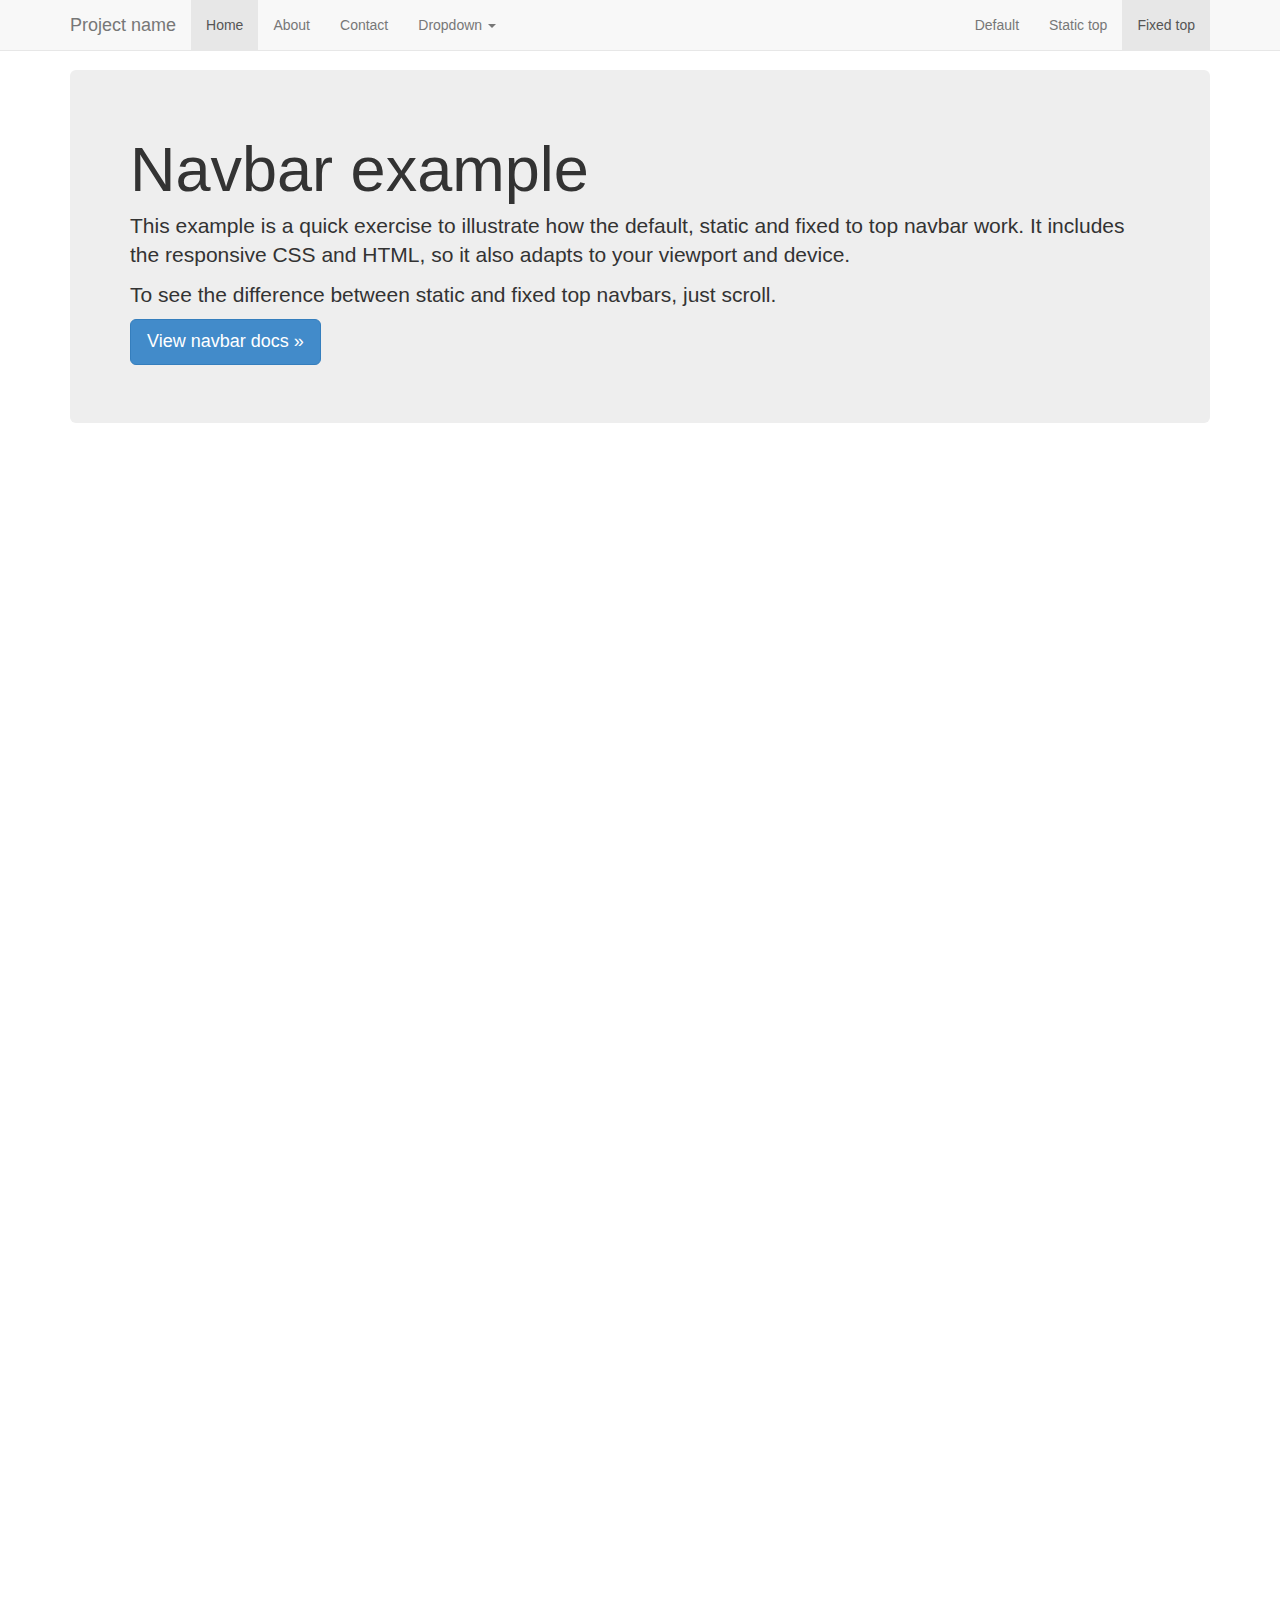
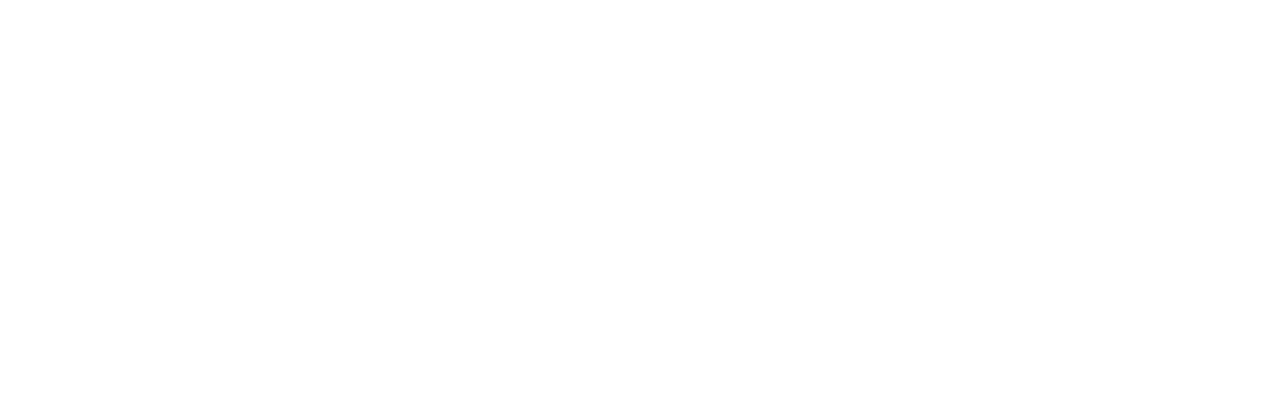
<file: font-awesome-animation/vendor/bootstrap/examples/navbar-fixed-top/index.html>
<!DOCTYPE html>
<html lang="en">
  <head>
    <meta charset="utf-8">
    <meta http-equiv="X-UA-Compatible" content="IE=edge">
    <meta name="viewport" content="width=device-width, initial-scale=1.0">
    <meta name="description" content="">
    <meta name="author" content="">
    <link rel="shortcut icon" href="../../docs-assets/ico/favicon.png">

    <title>Fixed Top Navbar Example for Bootstrap</title>

    <!-- Bootstrap core CSS -->
    <link href="../../dist/css/bootstrap.css" rel="stylesheet">

    <!-- Custom styles for this template -->
    <link href="navbar-fixed-top.css" rel="stylesheet">

    <!-- Just for debugging purposes. Don't actually copy this line! -->
    <!--[if lt IE 9]><script src="../../docs-assets/js/ie8-responsive-file-warning.js"></script><![endif]-->

    <!-- HTML5 shim and Respond.js IE8 support of HTML5 elements and media queries -->
    <!--[if lt IE 9]>
      <script src="https://oss.maxcdn.com/libs/html5shiv/3.7.0/html5shiv.js"></script>
      <script src="https://oss.maxcdn.com/libs/respond.js/1.3.0/respond.min.js"></script>
    <![endif]-->
  </head>

  <body>

    <!-- Fixed navbar -->
    <div class="navbar navbar-default navbar-fixed-top">
      <div class="container">
        <div class="navbar-header">
          <button type="button" class="navbar-toggle" data-toggle="collapse" data-target=".navbar-collapse">
            <span class="icon-bar"></span>
            <span class="icon-bar"></span>
            <span class="icon-bar"></span>
          </button>
          <a class="navbar-brand" href="#">Project name</a>
        </div>
        <div class="navbar-collapse collapse">
          <ul class="nav navbar-nav">
            <li class="active"><a href="#">Home</a></li>
            <li><a href="#about">About</a></li>
            <li><a href="#contact">Contact</a></li>
            <li class="dropdown">
              <a href="#" class="dropdown-toggle" data-toggle="dropdown">Dropdown <b class="caret"></b></a>
              <ul class="dropdown-menu">
                <li><a href="#">Action</a></li>
                <li><a href="#">Another action</a></li>
                <li><a href="#">Something else here</a></li>
                <li class="divider"></li>
                <li class="dropdown-header">Nav header</li>
                <li><a href="#">Separated link</a></li>
                <li><a href="#">One more separated link</a></li>
              </ul>
            </li>
          </ul>
          <ul class="nav navbar-nav navbar-right">
            <li><a href="../navbar/">Default</a></li>
            <li><a href="../navbar-static-top/">Static top</a></li>
            <li class="active"><a href="./">Fixed top</a></li>
          </ul>
        </div><!--/.nav-collapse -->
      </div>
    </div>

    <div class="container">

      <!-- Main component for a primary marketing message or call to action -->
      <div class="jumbotron">
        <h1>Navbar example</h1>
        <p>This example is a quick exercise to illustrate how the default, static and fixed to top navbar work. It includes the responsive CSS and HTML, so it also adapts to your viewport and device.</p>
        <p>To see the difference between static and fixed top navbars, just scroll.</p>
        <p>
          <a class="btn btn-lg btn-primary" href="../../components/#navbar" role="button">View navbar docs &raquo;</a>
        </p>
      </div>

    </div> <!-- /container -->


    <!-- Bootstrap core JavaScript
    ================================================== -->
    <!-- Placed at the end of the document so the pages load faster -->
    <script src="https://code.jquery.com/jquery-1.10.2.min.js"></script>
    <script src="../../dist/js/bootstrap.min.js"></script>
  </body>
</html>
</file>
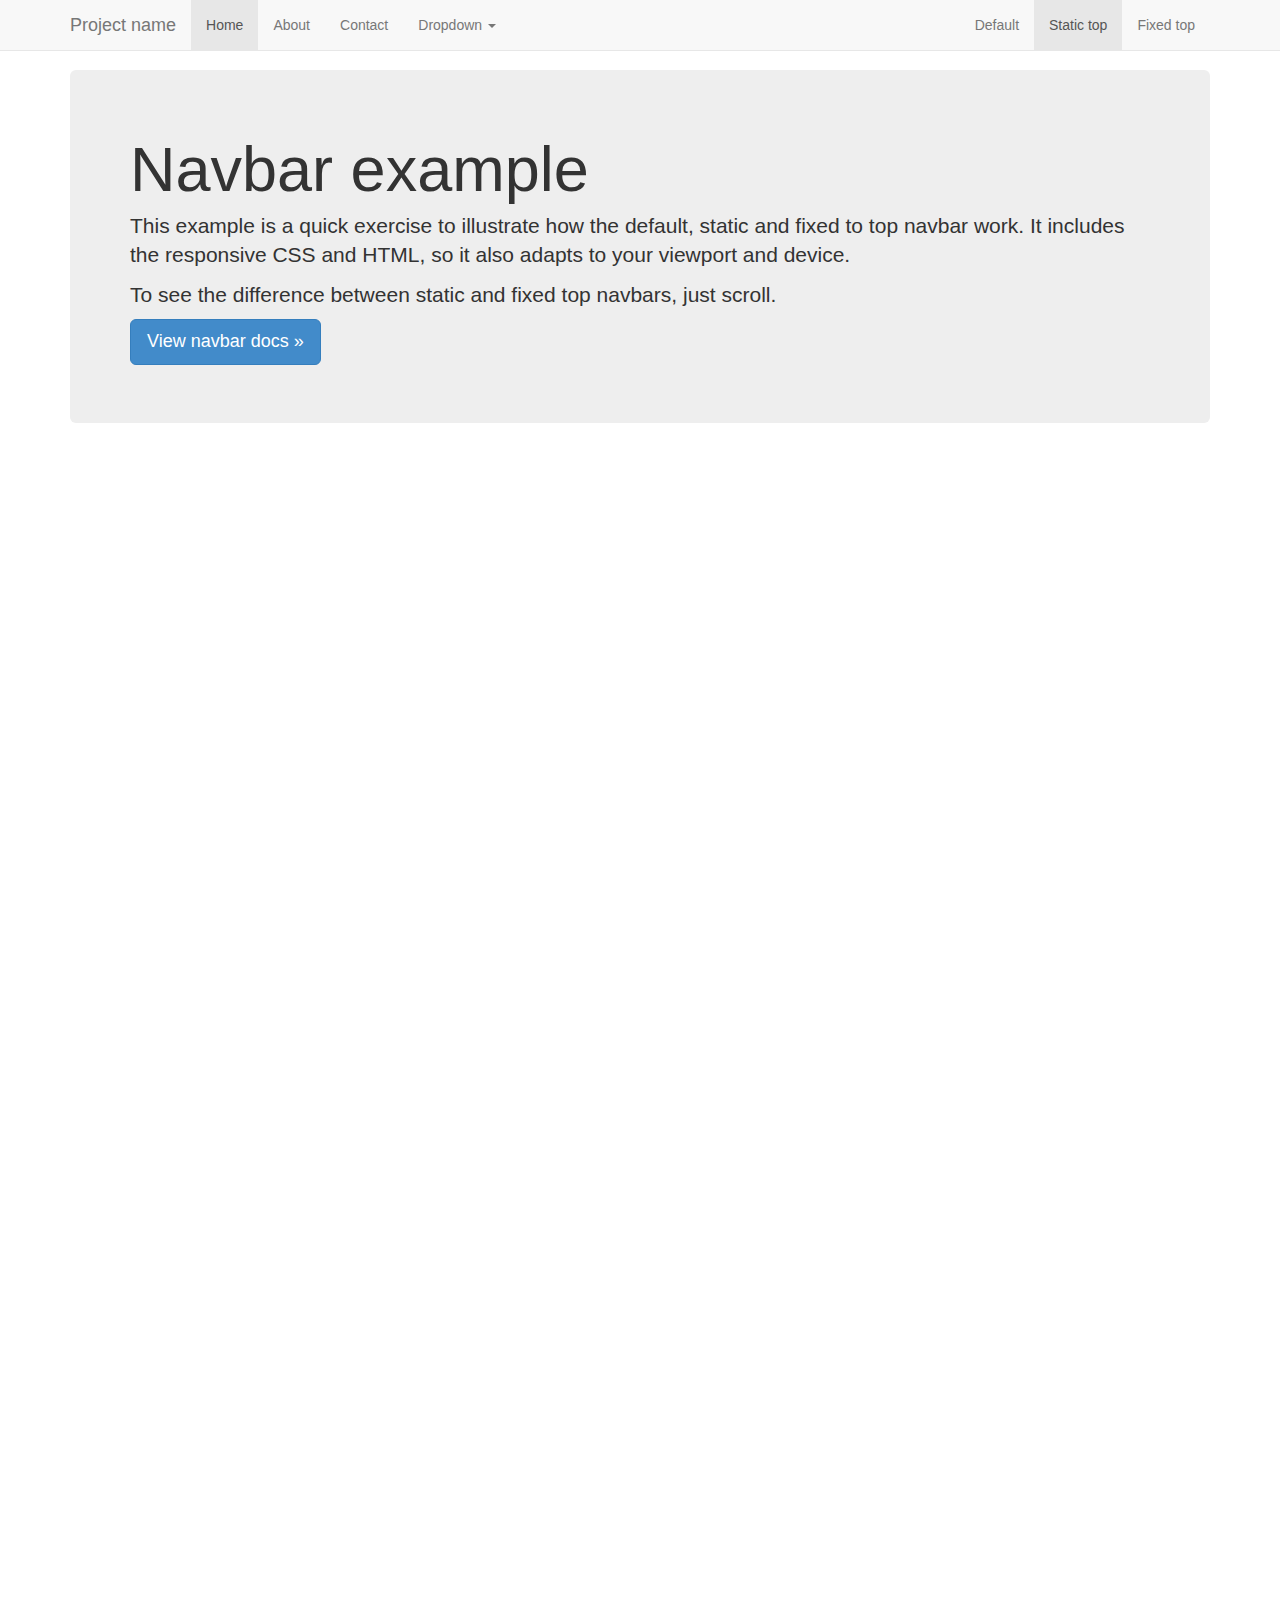
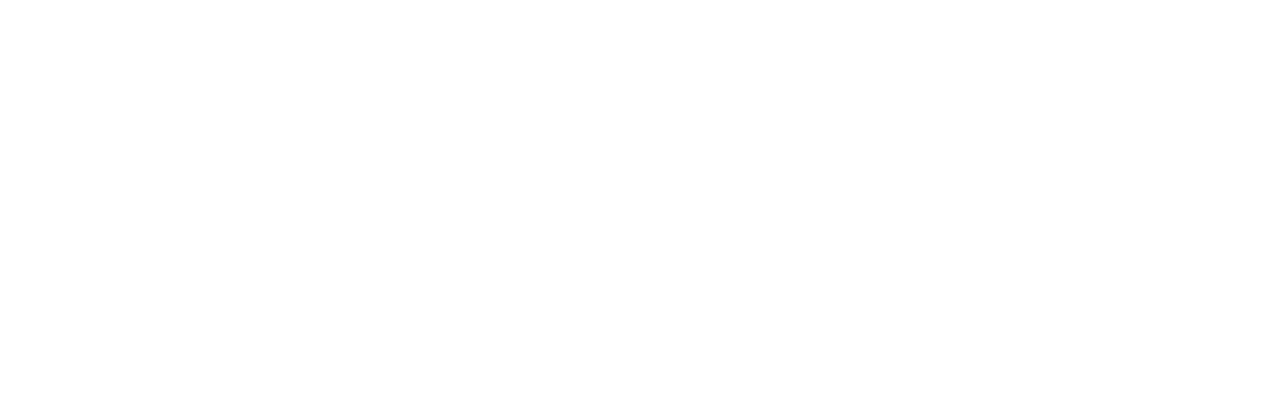
<file: font-awesome-animation/vendor/bootstrap/examples/navbar-static-top/index.html>
<!DOCTYPE html>
<html lang="en">
  <head>
    <meta charset="utf-8">
    <meta http-equiv="X-UA-Compatible" content="IE=edge">
    <meta name="viewport" content="width=device-width, initial-scale=1.0">
    <meta name="description" content="">
    <meta name="author" content="">
    <link rel="shortcut icon" href="../../docs-assets/ico/favicon.png">

    <title>Static Top Navbar Example for Bootstrap</title>

    <!-- Bootstrap core CSS -->
    <link href="../../dist/css/bootstrap.css" rel="stylesheet">

    <!-- Custom styles for this template -->
    <link href="navbar-static-top.css" rel="stylesheet">

    <!-- Just for debugging purposes. Don't actually copy this line! -->
    <!--[if lt IE 9]><script src="../../docs-assets/js/ie8-responsive-file-warning.js"></script><![endif]-->

    <!-- HTML5 shim and Respond.js IE8 support of HTML5 elements and media queries -->
    <!--[if lt IE 9]>
      <script src="https://oss.maxcdn.com/libs/html5shiv/3.7.0/html5shiv.js"></script>
      <script src="https://oss.maxcdn.com/libs/respond.js/1.3.0/respond.min.js"></script>
    <![endif]-->
  </head>

  <body>

    <!-- Static navbar -->
    <div class="navbar navbar-default navbar-static-top">
      <div class="container">
        <div class="navbar-header">
          <button type="button" class="navbar-toggle" data-toggle="collapse" data-target=".navbar-collapse">
            <span class="icon-bar"></span>
            <span class="icon-bar"></span>
            <span class="icon-bar"></span>
          </button>
          <a class="navbar-brand" href="#">Project name</a>
        </div>
        <div class="navbar-collapse collapse">
          <ul class="nav navbar-nav">
            <li class="active"><a href="#">Home</a></li>
            <li><a href="#about">About</a></li>
            <li><a href="#contact">Contact</a></li>
            <li class="dropdown">
              <a href="#" class="dropdown-toggle" data-toggle="dropdown">Dropdown <b class="caret"></b></a>
              <ul class="dropdown-menu">
                <li><a href="#">Action</a></li>
                <li><a href="#">Another action</a></li>
                <li><a href="#">Something else here</a></li>
                <li class="divider"></li>
                <li class="dropdown-header">Nav header</li>
                <li><a href="#">Separated link</a></li>
                <li><a href="#">One more separated link</a></li>
              </ul>
            </li>
          </ul>
          <ul class="nav navbar-nav navbar-right">
            <li><a href="../navbar/">Default</a></li>
            <li class="active"><a href="./">Static top</a></li>
            <li><a href="../navbar-fixed-top/">Fixed top</a></li>
          </ul>
        </div><!--/.nav-collapse -->
      </div>
    </div>


    <div class="container">

      <!-- Main component for a primary marketing message or call to action -->
      <div class="jumbotron">
        <h1>Navbar example</h1>
        <p>This example is a quick exercise to illustrate how the default, static and fixed to top navbar work. It includes the responsive CSS and HTML, so it also adapts to your viewport and device.</p>
        <p>To see the difference between static and fixed top navbars, just scroll.</p>
        <p>
          <a class="btn btn-lg btn-primary" href="../../components/#navbar" role="button">View navbar docs &raquo;</a>
        </p>
      </div>

    </div> <!-- /container -->


    <!-- Bootstrap core JavaScript
    ================================================== -->
    <!-- Placed at the end of the document so the pages load faster -->
    <script src="https://code.jquery.com/jquery-1.10.2.min.js"></script>
    <script src="../../dist/js/bootstrap.min.js"></script>
  </body>
</html>
</file>
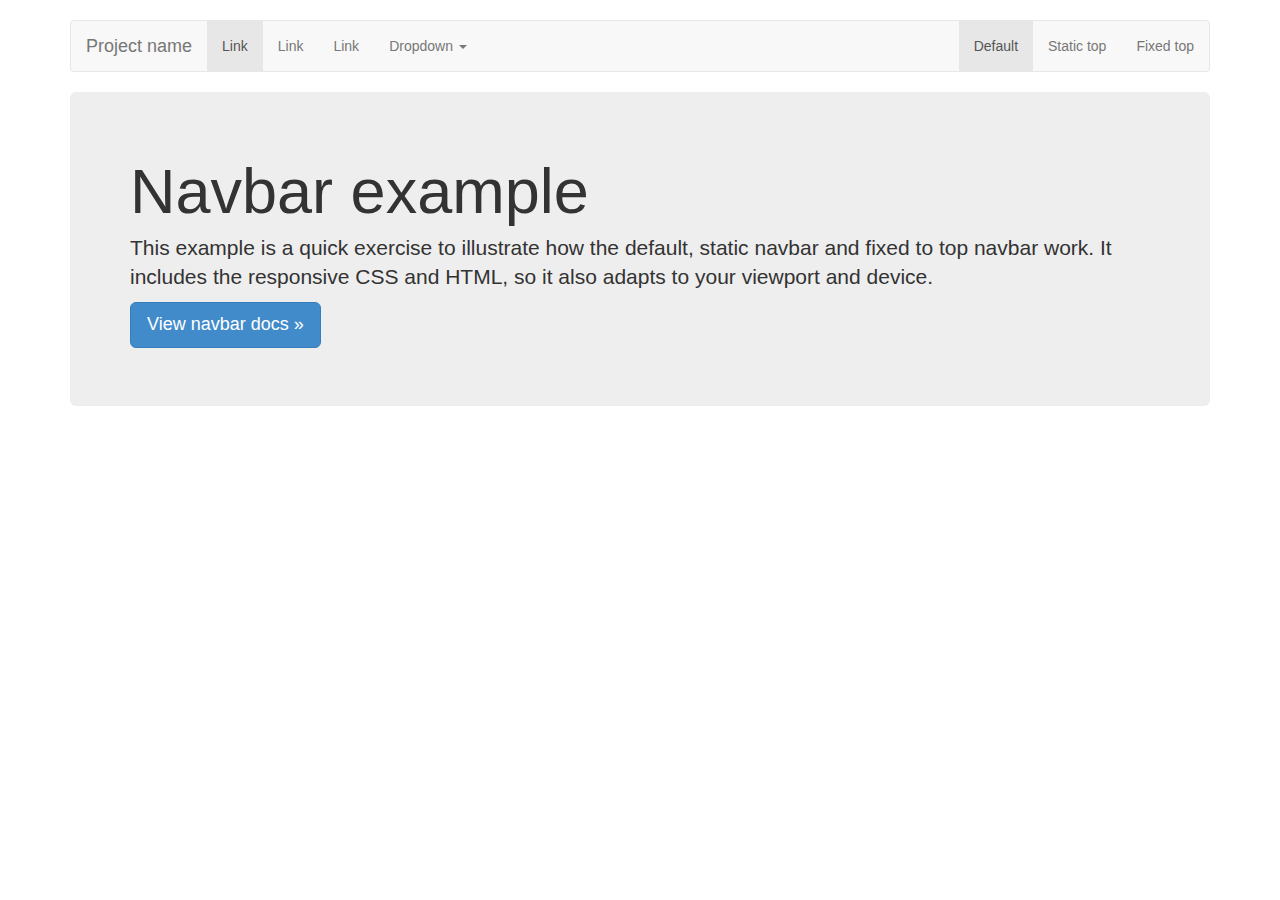
<file: font-awesome-animation/vendor/bootstrap/examples/navbar/index.html>
<!DOCTYPE html>
<html lang="en">
  <head>
    <meta charset="utf-8">
    <meta http-equiv="X-UA-Compatible" content="IE=edge">
    <meta name="viewport" content="width=device-width, initial-scale=1.0">
    <meta name="description" content="">
    <meta name="author" content="">
    <link rel="shortcut icon" href="../../docs-assets/ico/favicon.png">

    <title>Navbar Template for Bootstrap</title>

    <!-- Bootstrap core CSS -->
    <link href="../../dist/css/bootstrap.css" rel="stylesheet">

    <!-- Custom styles for this template -->
    <link href="navbar.css" rel="stylesheet">

    <!-- Just for debugging purposes. Don't actually copy this line! -->
    <!--[if lt IE 9]><script src="../../docs-assets/js/ie8-responsive-file-warning.js"></script><![endif]-->

    <!-- HTML5 shim and Respond.js IE8 support of HTML5 elements and media queries -->
    <!--[if lt IE 9]>
      <script src="https://oss.maxcdn.com/libs/html5shiv/3.7.0/html5shiv.js"></script>
      <script src="https://oss.maxcdn.com/libs/respond.js/1.3.0/respond.min.js"></script>
    <![endif]-->
  </head>

  <body>

    <div class="container">

      <!-- Static navbar -->
      <div class="navbar navbar-default">
        <div class="navbar-header">
          <button type="button" class="navbar-toggle" data-toggle="collapse" data-target=".navbar-collapse">
            <span class="icon-bar"></span>
            <span class="icon-bar"></span>
            <span class="icon-bar"></span>
          </button>
          <a class="navbar-brand" href="#">Project name</a>
        </div>
        <div class="navbar-collapse collapse">
          <ul class="nav navbar-nav">
            <li class="active"><a href="#">Link</a></li>
            <li><a href="#">Link</a></li>
            <li><a href="#">Link</a></li>
            <li class="dropdown">
              <a href="#" class="dropdown-toggle" data-toggle="dropdown">Dropdown <b class="caret"></b></a>
              <ul class="dropdown-menu">
                <li><a href="#">Action</a></li>
                <li><a href="#">Another action</a></li>
                <li><a href="#">Something else here</a></li>
                <li class="divider"></li>
                <li class="dropdown-header">Nav header</li>
                <li><a href="#">Separated link</a></li>
                <li><a href="#">One more separated link</a></li>
              </ul>
            </li>
          </ul>
          <ul class="nav navbar-nav navbar-right">
            <li class="active"><a href="./">Default</a></li>
            <li><a href="../navbar-static-top/">Static top</a></li>
            <li><a href="../navbar-fixed-top/">Fixed top</a></li>
          </ul>
        </div><!--/.nav-collapse -->
      </div>

      <!-- Main component for a primary marketing message or call to action -->
      <div class="jumbotron">
        <h1>Navbar example</h1>
        <p>This example is a quick exercise to illustrate how the default, static navbar and fixed to top navbar work. It includes the responsive CSS and HTML, so it also adapts to your viewport and device.</p>
        <p>
          <a class="btn btn-lg btn-primary" href="../../components/#navbar" role="button">View navbar docs &raquo;</a>
        </p>
      </div>

    </div> <!-- /container -->


    <!-- Bootstrap core JavaScript
    ================================================== -->
    <!-- Placed at the end of the document so the pages load faster -->
    <script src="https://code.jquery.com/jquery-1.10.2.min.js"></script>
    <script src="../../dist/js/bootstrap.min.js"></script>
  </body>
</html>
</file>
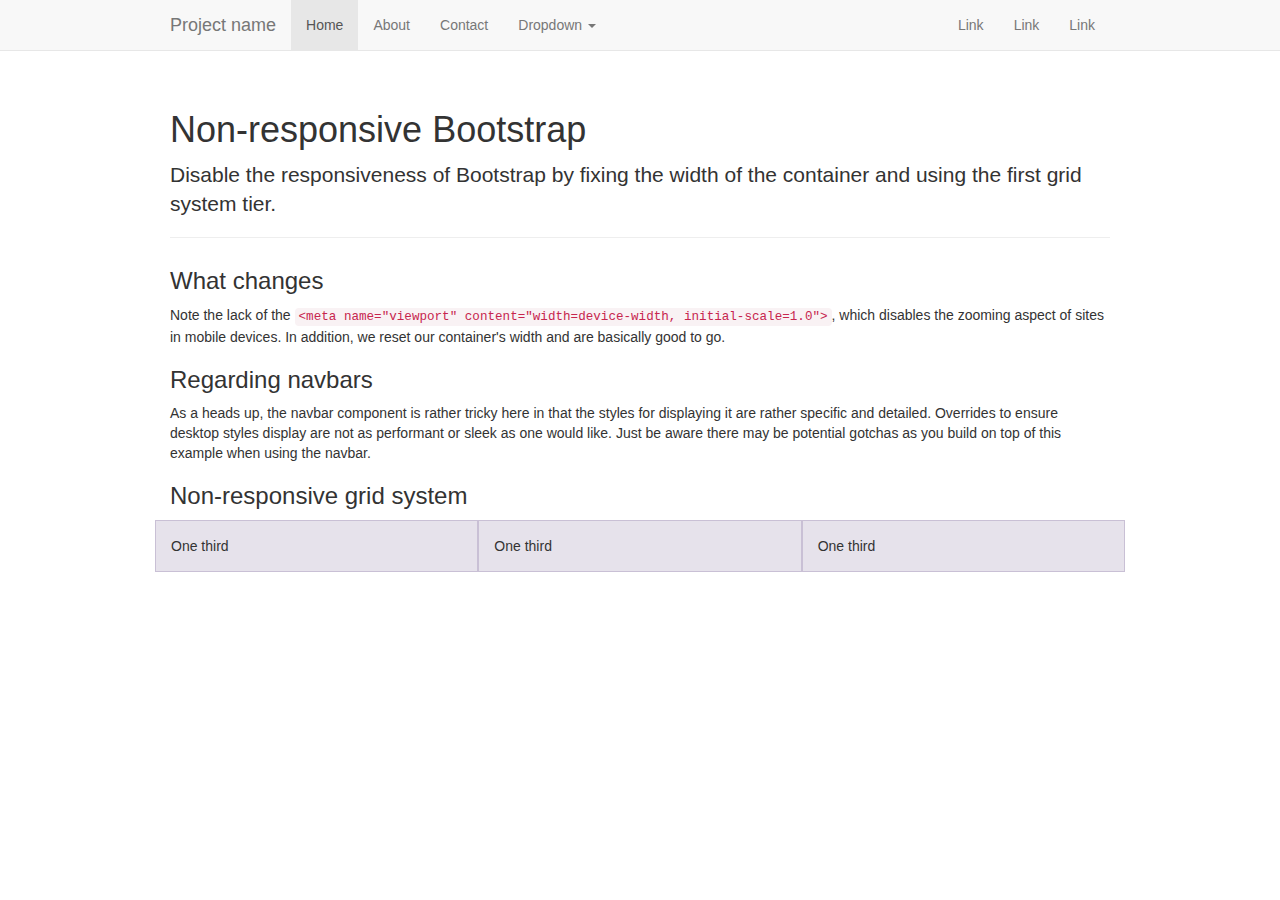
<file: font-awesome-animation/vendor/bootstrap/examples/non-responsive/index.html>
<!DOCTYPE html>
<html lang="en">
  <head>
    <meta charset="utf-8">
    <meta http-equiv="X-UA-Compatible" content="IE=edge">
    <meta name="description" content="">
    <meta name="author" content="">

    <!-- Note there is no responsive meta tag here -->

    <link rel="shortcut icon" href="../../docs-assets/ico/favicon.png">

    <title>Non-responsive Template for Bootstrap</title>

    <!-- Bootstrap core CSS -->
    <link href="../../dist/css/bootstrap.css" rel="stylesheet">

    <!-- Custom styles for this template -->
    <link href="non-responsive.css" rel="stylesheet">

    <!-- Just for debugging purposes. Don't actually copy this line! -->
    <!--[if lt IE 9]><script src="../../docs-assets/js/ie8-responsive-file-warning.js"></script><![endif]-->

    <!-- HTML5 shim and Respond.js IE8 support of HTML5 elements and media queries -->
    <!--[if lt IE 9]>
      <script src="https://oss.maxcdn.com/libs/html5shiv/3.7.0/html5shiv.js"></script>
      <script src="https://oss.maxcdn.com/libs/respond.js/1.3.0/respond.min.js"></script>
    <![endif]-->
  </head>

  <body>

    <!-- Fixed navbar -->
    <div class="navbar navbar-default navbar-fixed-top">
      <div class="container">
        <div class="navbar-header">
          <button type="button" class="navbar-toggle" data-toggle="collapse" data-target=".navbar-collapse">
            <span class="icon-bar"></span>
            <span class="icon-bar"></span>
            <span class="icon-bar"></span>
          </button>
          <a class="navbar-brand" href="#">Project name</a>
        </div>
        <div class="navbar-collapse collapse">
          <ul class="nav navbar-nav">
            <li class="active"><a href="#">Home</a></li>
            <li><a href="#about">About</a></li>
            <li><a href="#contact">Contact</a></li>
            <li class="dropdown">
              <a href="#" class="dropdown-toggle" data-toggle="dropdown">Dropdown <b class="caret"></b></a>
              <ul class="dropdown-menu">
                <li><a href="#">Action</a></li>
                <li><a href="#">Another action</a></li>
                <li><a href="#">Something else here</a></li>
                <li class="divider"></li>
                <li class="dropdown-header">Nav header</li>
                <li><a href="#">Separated link</a></li>
                <li><a href="#">One more separated link</a></li>
              </ul>
            </li>
          </ul>
          <ul class="nav navbar-nav navbar-right">
            <li><a href="#">Link</a></li>
            <li><a href="#">Link</a></li>
            <li><a href="#">Link</a></li>
          </ul>
        </div><!--/.nav-collapse -->
      </div>
    </div>

    <div class="container">

      <div class="page-header">
        <h1>Non-responsive Bootstrap</h1>
        <p class="lead">Disable the responsiveness of Bootstrap by fixing the width of the container and using the first grid system tier.</p>
      </div>

      <h3>What changes</h3>
      <p>Note the lack of the <code>&lt;meta name="viewport" content="width=device-width, initial-scale=1.0"&gt;</code>, which disables the zooming aspect of sites in mobile devices. In addition, we reset our container's width and are basically good to go.</p>

      <h3>Regarding navbars</h3>
      <p>As a heads up, the navbar component is rather tricky here in that the styles for displaying it are rather specific and detailed. Overrides to ensure desktop styles display are not as performant or sleek as one would like. Just be aware there may be potential gotchas as you build on top of this example when using the navbar.</p>

      <h3>Non-responsive grid system</h3>
      <div class="row">
        <div class="col-xs-4">One third</div>
        <div class="col-xs-4">One third</div>
        <div class="col-xs-4">One third</div>
      </div>

    </div> <!-- /container -->


    <!-- Bootstrap core JavaScript
    ================================================== -->
    <!-- Placed at the end of the document so the pages load faster -->
    <script src="https://code.jquery.com/jquery-1.10.2.min.js"></script>
    <script src="../../dist/js/bootstrap.min.js"></script>
  </body>
</html>
</file>
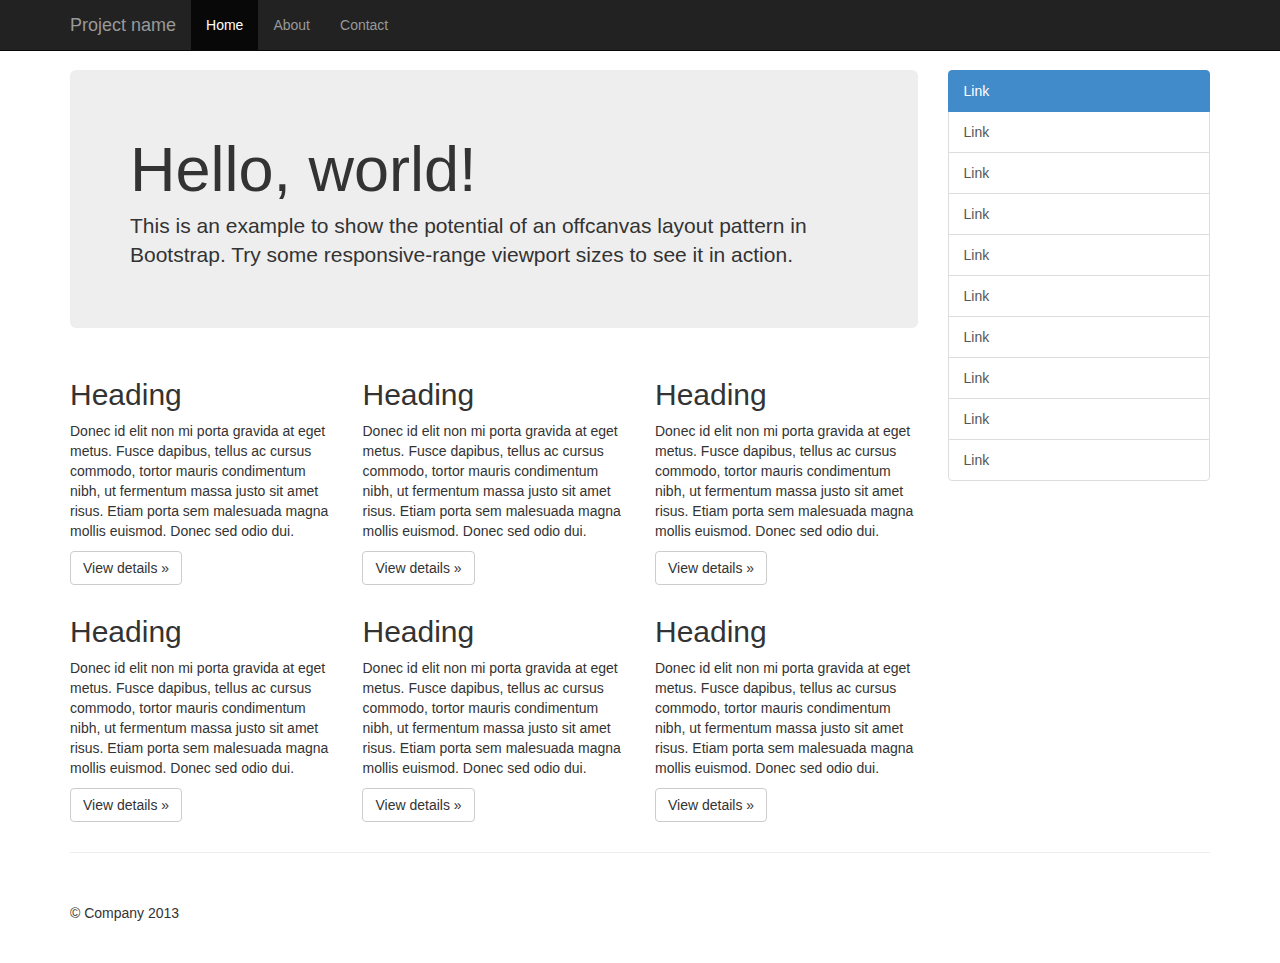
<file: font-awesome-animation/vendor/bootstrap/examples/offcanvas/index.html>
<!DOCTYPE html>
<html lang="en">
  <head>
    <meta charset="utf-8">
    <meta http-equiv="X-UA-Compatible" content="IE=edge">
    <meta name="viewport" content="width=device-width, initial-scale=1.0">
    <meta name="description" content="">
    <meta name="author" content="">
    <link rel="shortcut icon" href="../../docs-assets/ico/favicon.png">

    <title>Off Canvas Template for Bootstrap</title>

    <!-- Bootstrap core CSS -->
    <link href="../../dist/css/bootstrap.min.css" rel="stylesheet">

    <!-- Custom styles for this template -->
    <link href="offcanvas.css" rel="stylesheet">

    <!-- Just for debugging purposes. Don't actually copy this line! -->
    <!--[if lt IE 9]><script src="../../docs-assets/js/ie8-responsive-file-warning.js"></script><![endif]-->

    <!-- HTML5 shim and Respond.js IE8 support of HTML5 elements and media queries -->
    <!--[if lt IE 9]>
      <script src="https://oss.maxcdn.com/libs/html5shiv/3.7.0/html5shiv.js"></script>
      <script src="https://oss.maxcdn.com/libs/respond.js/1.3.0/respond.min.js"></script>
    <![endif]-->
  </head>

  <body>
    <div class="navbar navbar-fixed-top navbar-inverse" role="navigation">
      <div class="container">
        <div class="navbar-header">
          <button type="button" class="navbar-toggle" data-toggle="collapse" data-target=".navbar-collapse">
            <span class="icon-bar"></span>
            <span class="icon-bar"></span>
            <span class="icon-bar"></span>
          </button>
          <a class="navbar-brand" href="#">Project name</a>
        </div>
        <div class="collapse navbar-collapse">
          <ul class="nav navbar-nav">
            <li class="active"><a href="#">Home</a></li>
            <li><a href="#about">About</a></li>
            <li><a href="#contact">Contact</a></li>
          </ul>
        </div><!-- /.nav-collapse -->
      </div><!-- /.container -->
    </div><!-- /.navbar -->

    <div class="container">

      <div class="row row-offcanvas row-offcanvas-right">

        <div class="col-xs-12 col-sm-9">
          <p class="pull-right visible-xs">
            <button type="button" class="btn btn-primary btn-xs" data-toggle="offcanvas">Toggle nav</button>
          </p>
          <div class="jumbotron">
            <h1>Hello, world!</h1>
            <p>This is an example to show the potential of an offcanvas layout pattern in Bootstrap. Try some responsive-range viewport sizes to see it in action.</p>
          </div>
          <div class="row">
            <div class="col-6 col-sm-6 col-lg-4">
              <h2>Heading</h2>
              <p>Donec id elit non mi porta gravida at eget metus. Fusce dapibus, tellus ac cursus commodo, tortor mauris condimentum nibh, ut fermentum massa justo sit amet risus. Etiam porta sem malesuada magna mollis euismod. Donec sed odio dui. </p>
              <p><a class="btn btn-default" href="#" role="button">View details &raquo;</a></p>
            </div><!--/span-->
            <div class="col-6 col-sm-6 col-lg-4">
              <h2>Heading</h2>
              <p>Donec id elit non mi porta gravida at eget metus. Fusce dapibus, tellus ac cursus commodo, tortor mauris condimentum nibh, ut fermentum massa justo sit amet risus. Etiam porta sem malesuada magna mollis euismod. Donec sed odio dui. </p>
              <p><a class="btn btn-default" href="#" role="button">View details &raquo;</a></p>
            </div><!--/span-->
            <div class="col-6 col-sm-6 col-lg-4">
              <h2>Heading</h2>
              <p>Donec id elit non mi porta gravida at eget metus. Fusce dapibus, tellus ac cursus commodo, tortor mauris condimentum nibh, ut fermentum massa justo sit amet risus. Etiam porta sem malesuada magna mollis euismod. Donec sed odio dui. </p>
              <p><a class="btn btn-default" href="#" role="button">View details &raquo;</a></p>
            </div><!--/span-->
            <div class="col-6 col-sm-6 col-lg-4">
              <h2>Heading</h2>
              <p>Donec id elit non mi porta gravida at eget metus. Fusce dapibus, tellus ac cursus commodo, tortor mauris condimentum nibh, ut fermentum massa justo sit amet risus. Etiam porta sem malesuada magna mollis euismod. Donec sed odio dui. </p>
              <p><a class="btn btn-default" href="#" role="button">View details &raquo;</a></p>
            </div><!--/span-->
            <div class="col-6 col-sm-6 col-lg-4">
              <h2>Heading</h2>
              <p>Donec id elit non mi porta gravida at eget metus. Fusce dapibus, tellus ac cursus commodo, tortor mauris condimentum nibh, ut fermentum massa justo sit amet risus. Etiam porta sem malesuada magna mollis euismod. Donec sed odio dui. </p>
              <p><a class="btn btn-default" href="#" role="button">View details &raquo;</a></p>
            </div><!--/span-->
            <div class="col-6 col-sm-6 col-lg-4">
              <h2>Heading</h2>
              <p>Donec id elit non mi porta gravida at eget metus. Fusce dapibus, tellus ac cursus commodo, tortor mauris condimentum nibh, ut fermentum massa justo sit amet risus. Etiam porta sem malesuada magna mollis euismod. Donec sed odio dui. </p>
              <p><a class="btn btn-default" href="#" role="button">View details &raquo;</a></p>
            </div><!--/span-->
          </div><!--/row-->
        </div><!--/span-->

        <div class="col-xs-6 col-sm-3 sidebar-offcanvas" id="sidebar" role="navigation">
          <div class="list-group">
            <a href="#" class="list-group-item active">Link</a>
            <a href="#" class="list-group-item">Link</a>
            <a href="#" class="list-group-item">Link</a>
            <a href="#" class="list-group-item">Link</a>
            <a href="#" class="list-group-item">Link</a>
            <a href="#" class="list-group-item">Link</a>
            <a href="#" class="list-group-item">Link</a>
            <a href="#" class="list-group-item">Link</a>
            <a href="#" class="list-group-item">Link</a>
            <a href="#" class="list-group-item">Link</a>
          </div>
        </div><!--/span-->
      </div><!--/row-->

      <hr>

      <footer>
        <p>&copy; Company 2013</p>
      </footer>

    </div><!--/.container-->



    <!-- Bootstrap core JavaScript
    ================================================== -->
    <!-- Placed at the end of the document so the pages load faster -->
    <script src="https://code.jquery.com/jquery-1.10.2.min.js"></script>
    <script src="../../dist/js/bootstrap.min.js"></script>
    <script src="offcanvas.js"></script>
  </body>
</html>
</file>
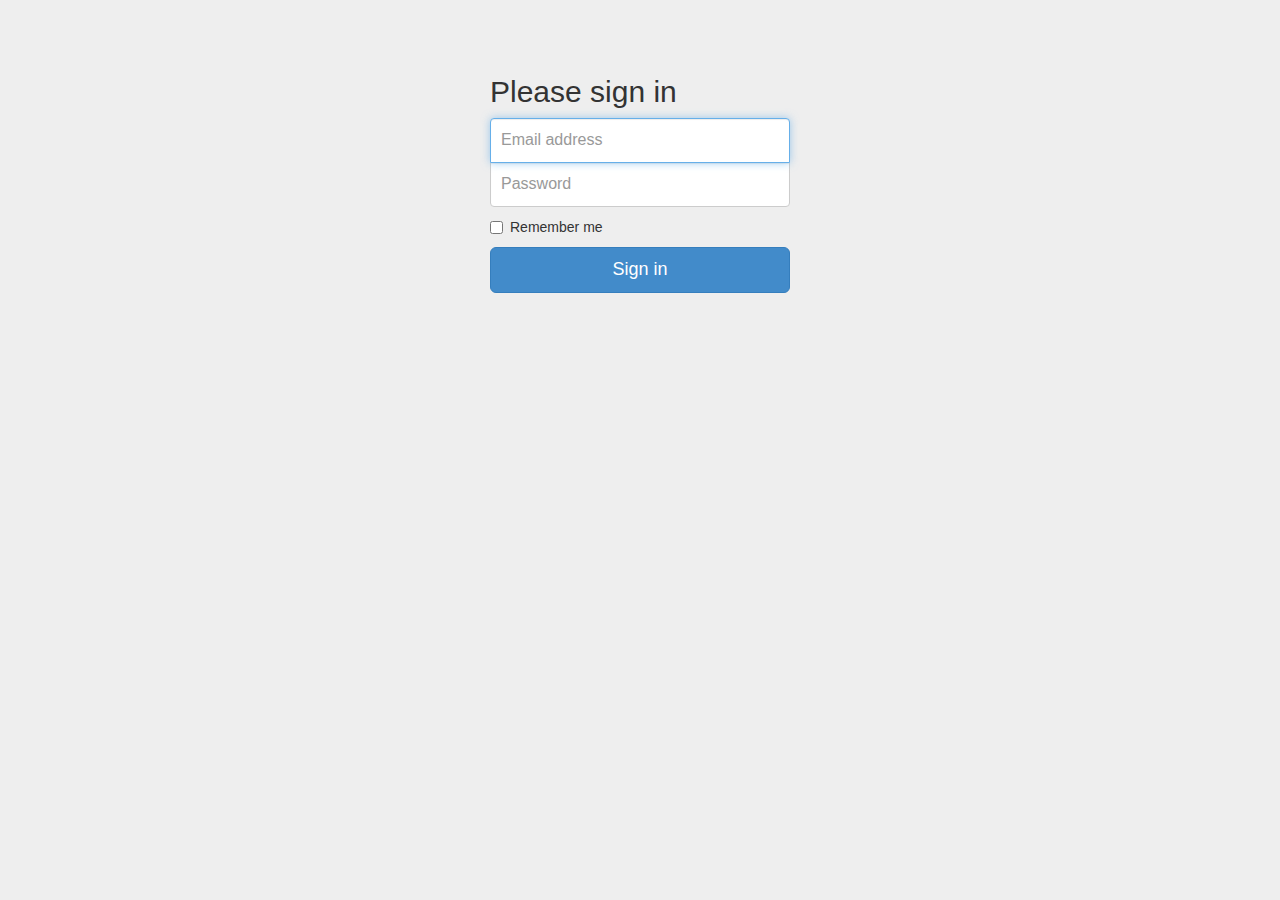
<file: font-awesome-animation/vendor/bootstrap/examples/signin/index.html>
<!DOCTYPE html>
<html lang="en">
  <head>
    <meta charset="utf-8">
    <meta http-equiv="X-UA-Compatible" content="IE=edge">
    <meta name="viewport" content="width=device-width, initial-scale=1.0">
    <meta name="description" content="">
    <meta name="author" content="">
    <link rel="shortcut icon" href="../../docs-assets/ico/favicon.png">

    <title>Signin Template for Bootstrap</title>

    <!-- Bootstrap core CSS -->
    <link href="../../dist/css/bootstrap.css" rel="stylesheet">

    <!-- Custom styles for this template -->
    <link href="signin.css" rel="stylesheet">

    <!-- Just for debugging purposes. Don't actually copy this line! -->
    <!--[if lt IE 9]><script src="../../docs-assets/js/ie8-responsive-file-warning.js"></script><![endif]-->

    <!-- HTML5 shim and Respond.js IE8 support of HTML5 elements and media queries -->
    <!--[if lt IE 9]>
      <script src="https://oss.maxcdn.com/libs/html5shiv/3.7.0/html5shiv.js"></script>
      <script src="https://oss.maxcdn.com/libs/respond.js/1.3.0/respond.min.js"></script>
    <![endif]-->
  </head>

  <body>

    <div class="container">

      <form class="form-signin">
        <h2 class="form-signin-heading">Please sign in</h2>
        <input type="text" class="form-control" placeholder="Email address" required autofocus>
        <input type="password" class="form-control" placeholder="Password" required>
        <label class="checkbox">
          <input type="checkbox" value="remember-me"> Remember me
        </label>
        <button class="btn btn-lg btn-primary btn-block" type="submit">Sign in</button>
      </form>

    </div> <!-- /container -->


    <!-- Bootstrap core JavaScript
    ================================================== -->
    <!-- Placed at the end of the document so the pages load faster -->
  </body>
</html>
</file>
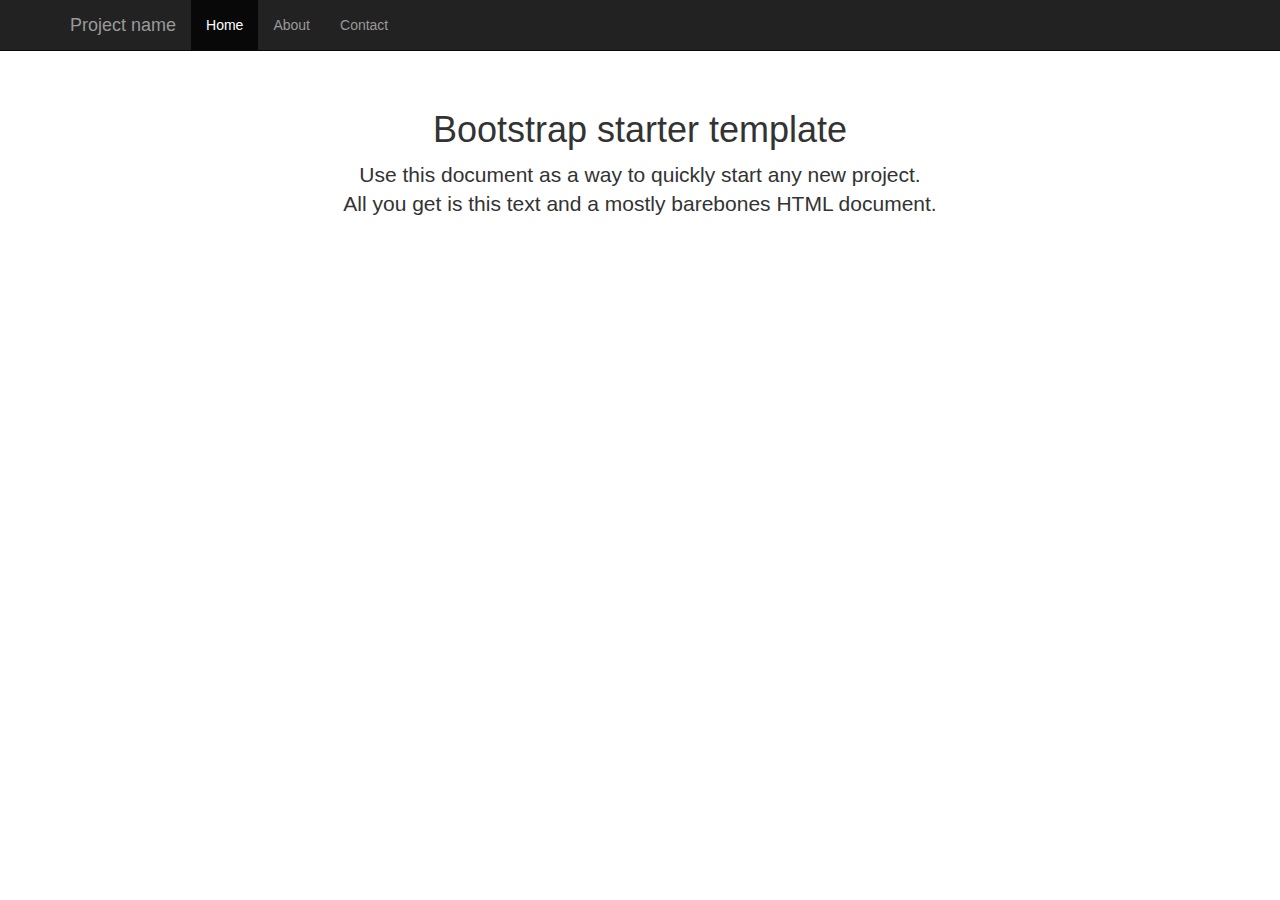
<file: font-awesome-animation/vendor/bootstrap/examples/starter-template/index.html>
<!DOCTYPE html>
<html lang="en">
  <head>
    <meta charset="utf-8">
    <meta http-equiv="X-UA-Compatible" content="IE=edge">
    <meta name="viewport" content="width=device-width, initial-scale=1.0">
    <meta name="description" content="">
    <meta name="author" content="">
    <link rel="shortcut icon" href="../../docs-assets/ico/favicon.png">

    <title>Starter Template for Bootstrap</title>

    <!-- Bootstrap core CSS -->
    <link href="../../dist/css/bootstrap.css" rel="stylesheet">

    <!-- Custom styles for this template -->
    <link href="starter-template.css" rel="stylesheet">

    <!-- Just for debugging purposes. Don't actually copy this line! -->
    <!--[if lt IE 9]><script src="../../docs-assets/js/ie8-responsive-file-warning.js"></script><![endif]-->

    <!-- HTML5 shim and Respond.js IE8 support of HTML5 elements and media queries -->
    <!--[if lt IE 9]>
      <script src="https://oss.maxcdn.com/libs/html5shiv/3.7.0/html5shiv.js"></script>
      <script src="https://oss.maxcdn.com/libs/respond.js/1.3.0/respond.min.js"></script>
    <![endif]-->
  </head>

  <body>

    <div class="navbar navbar-inverse navbar-fixed-top">
      <div class="container">
        <div class="navbar-header">
          <button type="button" class="navbar-toggle" data-toggle="collapse" data-target=".navbar-collapse">
            <span class="icon-bar"></span>
            <span class="icon-bar"></span>
            <span class="icon-bar"></span>
          </button>
          <a class="navbar-brand" href="#">Project name</a>
        </div>
        <div class="collapse navbar-collapse">
          <ul class="nav navbar-nav">
            <li class="active"><a href="#">Home</a></li>
            <li><a href="#about">About</a></li>
            <li><a href="#contact">Contact</a></li>
          </ul>
        </div><!--/.nav-collapse -->
      </div>
    </div>

    <div class="container">

      <div class="starter-template">
        <h1>Bootstrap starter template</h1>
        <p class="lead">Use this document as a way to quickly start any new project.<br> All you get is this text and a mostly barebones HTML document.</p>
      </div>

    </div><!-- /.container -->


    <!-- Bootstrap core JavaScript
    ================================================== -->
    <!-- Placed at the end of the document so the pages load faster -->
    <script src="https://code.jquery.com/jquery-1.10.2.min.js"></script>
    <script src="../../dist/js/bootstrap.min.js"></script>
  </body>
</html>
</file>
<file: font-awesome-animation/vendor/bootstrap/examples/carousel/carousel.css>
/* GLOBAL STYLES
-------------------------------------------------- */
/* Padding below the footer and lighter body text */

body {
  padding-bottom: 40px;
  color: #5a5a5a;
}



/* CUSTOMIZE THE NAVBAR
-------------------------------------------------- */

/* Special class on .container surrounding .navbar, used for positioning it into place. */
.navbar-wrapper {
  position: absolute;
  top: 0;
  left: 0;
  right: 0;
  z-index: 20;
}

/* Flip around the padding for proper display in narrow viewports */
.navbar-wrapper .container {
  padding-left: 0;
  padding-right: 0;
}
.navbar-wrapper .navbar {
  padding-left: 15px;
  padding-right: 15px;
}


/* CUSTOMIZE THE CAROUSEL
-------------------------------------------------- */

/* Carousel base class */
.carousel {
  height: 500px;
  margin-bottom: 60px;
}
/* Since positioning the image, we need to help out the caption */
.carousel-caption {
  z-index: 10;
}

/* Declare heights because of positioning of img element */
.carousel .item {
  height: 500px;
  background-color: #777;
}
.carousel-inner > .item > img {
  position: absolute;
  top: 0;
  left: 0;
  min-width: 100%;
  height: 500px;
}



/* MARKETING CONTENT
-------------------------------------------------- */

/* Pad the edges of the mobile views a bit */
.marketing {
  padding-left: 15px;
  padding-right: 15px;
}

/* Center align the text within the three columns below the carousel */
.marketing .col-lg-4 {
  text-align: center;
  margin-bottom: 20px;
}
.marketing h2 {
  font-weight: normal;
}
.marketing .col-lg-4 p {
  margin-left: 10px;
  margin-right: 10px;
}


/* Featurettes
------------------------- */

.featurette-divider {
  margin: 80px 0; /* Space out the Bootstrap <hr> more */
}

/* Thin out the marketing headings */
.featurette-heading {
  font-weight: 300;
  line-height: 1;
  letter-spacing: -1px;
}



/* RESPONSIVE CSS
-------------------------------------------------- */

@media (min-width: 768px) {

  /* Remove the edge padding needed for mobile */
  .marketing {
    padding-left: 0;
    padding-right: 0;
  }

  /* Navbar positioning foo */
  .navbar-wrapper {
    margin-top: 20px;
  }
  .navbar-wrapper .container {
    padding-left:  15px;
    padding-right: 15px;
  }
  .navbar-wrapper .navbar {
    padding-left:  0;
    padding-right: 0;
  }

  /* The navbar becomes detached from the top, so we round the corners */
  .navbar-wrapper .navbar {
    border-radius: 4px;
  }

  /* Bump up size of carousel content */
  .carousel-caption p {
    margin-bottom: 20px;
    font-size: 21px;
    line-height: 1.4;
  }

  .featurette-heading {
    font-size: 50px;
  }

}

@media (min-width: 992px) {
  .featurette-heading {
    margin-top: 120px;
  }
}
</file>
<file: font-awesome-animation/vendor/bootstrap/examples/grid/grid.css>
.container {
  padding-left: 15px;
  padding-right: 15px;
}

h4 {
  margin-top: 25px;
}
.row {
  margin-bottom: 20px;
}
.row .row {
  margin-top: 10px;
  margin-bottom: 0;
}
[class*="col-"] {
  padding-top: 15px;
  padding-bottom: 15px;
  background-color: #eee;
  border: 1px solid #ddd;
  background-color: rgba(86,61,124,.15);
  border: 1px solid rgba(86,61,124,.2);
}

hr {
  margin-top: 40px;
  margin-bottom: 40px;
}
</file>
<file: font-awesome-animation/vendor/bootstrap/examples/jumbotron-narrow/jumbotron-narrow.css>
/* Space out content a bit */
body {
  padding-top: 20px;
  padding-bottom: 20px;
}

/* Everything but the jumbotron gets side spacing for mobile first views */
.header,
.marketing,
.footer {
  padding-left: 15px;
  padding-right: 15px;
}

/* Custom page header */
.header {
  border-bottom: 1px solid #e5e5e5;
}
/* Make the masthead heading the same height as the navigation */
.header h3 {
  margin-top: 0;
  margin-bottom: 0;
  line-height: 40px;
  padding-bottom: 19px;
}

/* Custom page footer */
.footer {
  padding-top: 19px;
  color: #777;
  border-top: 1px solid #e5e5e5;
}

/* Customize container */
@media (min-width: 768px) {
  .container {
    max-width: 730px;
  }
}
.container-narrow > hr {
  margin: 30px 0;
}

/* Main marketing message and sign up button */
.jumbotron {
  text-align: center;
  border-bottom: 1px solid #e5e5e5;
}
.jumbotron .btn {
  font-size: 21px;
  padding: 14px 24px;
}

/* Supporting marketing content */
.marketing {
  margin: 40px 0;
}
.marketing p + h4 {
  margin-top: 28px;
}

/* Responsive: Portrait tablets and up */
@media screen and (min-width: 768px) {
  /* Remove the padding we set earlier */
  .header,
  .marketing,
  .footer {
    padding-left: 0;
    padding-right: 0;
  }
  /* Space out the masthead */
  .header {
    margin-bottom: 30px;
  }
  /* Remove the bottom border on the jumbotron for visual effect */
  .jumbotron {
    border-bottom: 0;
  }
}
</file>
<file: font-awesome-animation/vendor/bootstrap/examples/jumbotron/jumbotron.css>
/* Move down content because we have a fixed navbar that is 50px tall */
body {
  padding-top: 50px;
  padding-bottom: 20px;
}
</file>
<file: font-awesome-animation/vendor/bootstrap/examples/justified-nav/justified-nav.css>
body {
  padding-top: 20px;
}

.footer {
  border-top: 1px solid #eee;
  margin-top: 40px;
  padding-top: 40px;
  padding-bottom: 40px;
}

/* Main marketing message and sign up button */
.jumbotron {
  text-align: center;
  background-color: transparent;
}
.jumbotron .btn {
  font-size: 21px;
  padding: 14px 24px;
}

/* Customize the nav-justified links to be fill the entire space of the .navbar */

.nav-justified {
  background-color: #eee;
  border-radius: 5px;
  border: 1px solid #ccc;
}
.nav-justified > li > a {
  margin-bottom: 0;
  padding-top: 15px;
  padding-bottom: 15px;
  color: #777;
  font-weight: bold;
  text-align: center;
  border-bottom: 1px solid #d5d5d5;
  background-color: #e5e5e5; /* Old browsers */
  background-repeat: repeat-x; /* Repeat the gradient */
  background-image: -moz-linear-gradient(top, #f5f5f5 0%, #e5e5e5 100%); /* FF3.6+ */
  background-image: -webkit-gradient(linear, left top, left bottom, color-stop(0%,#f5f5f5), color-stop(100%,#e5e5e5)); /* Chrome,Safari4+ */
  background-image: -webkit-linear-gradient(top, #f5f5f5 0%,#e5e5e5 100%); /* Chrome 10+,Safari 5.1+ */
  background-image: -o-linear-gradient(top, #f5f5f5 0%,#e5e5e5 100%); /* Opera 11.10+ */
  filter: progid:DXImageTransform.Microsoft.gradient( startColorstr='#f5f5f5', endColorstr='#e5e5e5',GradientType=0 ); /* IE6-9 */
  background-image: linear-gradient(top, #f5f5f5 0%,#e5e5e5 100%); /* W3C */
}
.nav-justified > .active > a,
.nav-justified > .active > a:hover,
.nav-justified > .active > a:focus {
  background-color: #ddd;
  background-image: none;
  box-shadow: inset 0 3px 7px rgba(0,0,0,.15);
}
.nav-justified > li:first-child > a {
  border-radius: 5px 5px 0 0;
}
.nav-justified > li:last-child > a {
  border-bottom: 0;
  border-radius: 0 0 5px 5px;
}

@media (min-width: 768px) {
  .nav-justified {
    max-height: 52px;
  }
  .nav-justified > li > a {
    border-left: 1px solid #fff;
    border-right: 1px solid #d5d5d5;
  }
  .nav-justified > li:first-child > a {
    border-left: 0;
    border-radius: 5px 0 0 5px;
  }
  .nav-justified > li:last-child > a {
    border-radius: 0 5px 5px 0;
    border-right: 0;
  }
}

/* Responsive: Portrait tablets and up */
@media screen and (min-width: 768px) {
  /* Remove the padding we set earlier */
  .masthead,
  .marketing,
  .footer {
    padding-left: 0;
    padding-right: 0;
  }
}
</file>
<file: font-awesome-animation/vendor/bootstrap/examples/navbar-fixed-top/navbar-fixed-top.css>
body {
  min-height: 2000px;
  padding-top: 70px;
}
</file>
<file: font-awesome-animation/vendor/bootstrap/examples/navbar-static-top/navbar-static-top.css>
body {
  min-height: 2000px;
}

.navbar-static-top {
  margin-bottom: 19px;
}
</file>
<file: font-awesome-animation/vendor/bootstrap/examples/navbar/navbar.css>
body {
  padding-top: 20px;
  padding-bottom: 20px;
}

.navbar {
  margin-bottom: 20px;
}
</file>
<file: font-awesome-animation/vendor/bootstrap/examples/non-responsive/non-responsive.css>
/* Template-specific stuff
 *
 * Customizations just for the template; these are not necessary for anything
 * with disabling the responsiveness.
 */

/* Account for fixed navbar */
body {
  padding-top: 70px;
  padding-bottom: 30px;
}

/* Finesse the page header spacing */
.page-header {
  margin-bottom: 30px;
}
.page-header .lead {
  margin-bottom: 10px;
}


/* Non-responsive overrides
 *
 * Utilitze the following CSS to disable the responsive-ness of the container,
 * grid system, and navbar.
 */

/* Reset the container */
.container {
  max-width: none !important;
  width: 970px;
}

/* Demonstrate the grids */
.col-xs-4 {
  padding-top: 15px;
  padding-bottom: 15px;
  background-color: #eee;
  border: 1px solid #ddd;
  background-color: rgba(86,61,124,.15);
  border: 1px solid rgba(86,61,124,.2);
}

.container .navbar-header,
.container .navbar-collapse {
  margin-right: 0;
  margin-left: 0;
}

/* Always float the navbar header */
.navbar-header {
  float: left;
}

/* Undo the collapsing navbar */
.navbar-collapse {
  display: block !important;
  height: auto !important;
  padding-bottom: 0;
  overflow: visible !important;
}

.navbar-toggle {
  display: none;
}

.navbar-brand {
  margin-left: -15px;
}

/* Always apply the floated nav */
.navbar-nav {
  float: left;
  margin: 0;
}
.navbar-nav > li {
  float: left;
}
.navbar-nav > li > a {
  padding: 15px;
}

/* Redeclare since we override the float above */
.navbar-nav.navbar-right {
  float: right;
}

/* Undo custom dropdowns */
.navbar .open .dropdown-menu {
  position: absolute;
  float: left;
  background-color: #fff;
  border: 1px solid #cccccc;
  border: 1px solid rgba(0, 0, 0, 0.15);
  border-width: 0 1px 1px;
  border-radius: 0 0 4px 4px;
  -webkit-box-shadow: 0 6px 12px rgba(0, 0, 0, 0.175);
          box-shadow: 0 6px 12px rgba(0, 0, 0, 0.175);
}
.navbar .open .dropdown-menu > li > a {
  color: #333;
}
.navbar .open .dropdown-menu > li > a:hover,
.navbar .open .dropdown-menu > li > a:focus,
.navbar .open .dropdown-menu > .active > a,
.navbar .open .dropdown-menu > .active > a:hover,
.navbar .open .dropdown-menu > .active > a:focus {
  color: #fff !important;
  background-color: #428bca !important;
}
.navbar .open .dropdown-menu > .disabled > a,
.navbar .open .dropdown-menu > .disabled > a:hover,
.navbar .open .dropdown-menu > .disabled > a:focus {
  color: #999 !important;
  background-color: transparent !important;
}
</file>
<file: font-awesome-animation/vendor/bootstrap/examples/offcanvas/offcanvas.css>
/*
 * Style tweaks
 * --------------------------------------------------
 */
html {
  overflow-x: hidden; /* Prevent scroll on narrow devices */
}
body {
  padding-top: 70px;
}
footer {
  padding: 30px 0;
}

/*
 * Off Canvas
 * --------------------------------------------------
 */
@media screen and (max-width: 767px) {
  .row-offcanvas {
    position: relative;
    -webkit-transition: all 0.25s ease-out;
    -moz-transition: all 0.25s ease-out;
    transition: all 0.25s ease-out;
  }

  .row-offcanvas-right
  .sidebar-offcanvas {
    right: -50%; /* 6 columns */
  }

  .row-offcanvas-left
  .sidebar-offcanvas {
    left: -50%; /* 6 columns */
  }

  .row-offcanvas-right.active {
    right: 50%; /* 6 columns */
  }

  .row-offcanvas-left.active {
    left: 50%; /* 6 columns */
  }

  .sidebar-offcanvas {
    position: absolute;
    top: 0;
    width: 50%; /* 6 columns */
  }
}
</file>
<file: font-awesome-animation/vendor/bootstrap/examples/signin/signin.css>
body {
  padding-top: 40px;
  padding-bottom: 40px;
  background-color: #eee;
}

.form-signin {
  max-width: 330px;
  padding: 15px;
  margin: 0 auto;
}
.form-signin .form-signin-heading,
.form-signin .checkbox {
  margin-bottom: 10px;
}
.form-signin .checkbox {
  font-weight: normal;
}
.form-signin .form-control {
  position: relative;
  font-size: 16px;
  height: auto;
  padding: 10px;
  -webkit-box-sizing: border-box;
     -moz-box-sizing: border-box;
          box-sizing: border-box;
}
.form-signin .form-control:focus {
  z-index: 2;
}
.form-signin input[type="text"] {
  margin-bottom: -1px;
  border-bottom-left-radius: 0;
  border-bottom-right-radius: 0;
}
.form-signin input[type="password"] {
  margin-bottom: 10px;
  border-top-left-radius: 0;
  border-top-right-radius: 0;
}
</file>
<file: font-awesome-animation/vendor/bootstrap/examples/starter-template/starter-template.css>
body {
  padding-top: 50px;
}
.starter-template {
  padding: 40px 15px;
  text-align: center;
}
</file>
